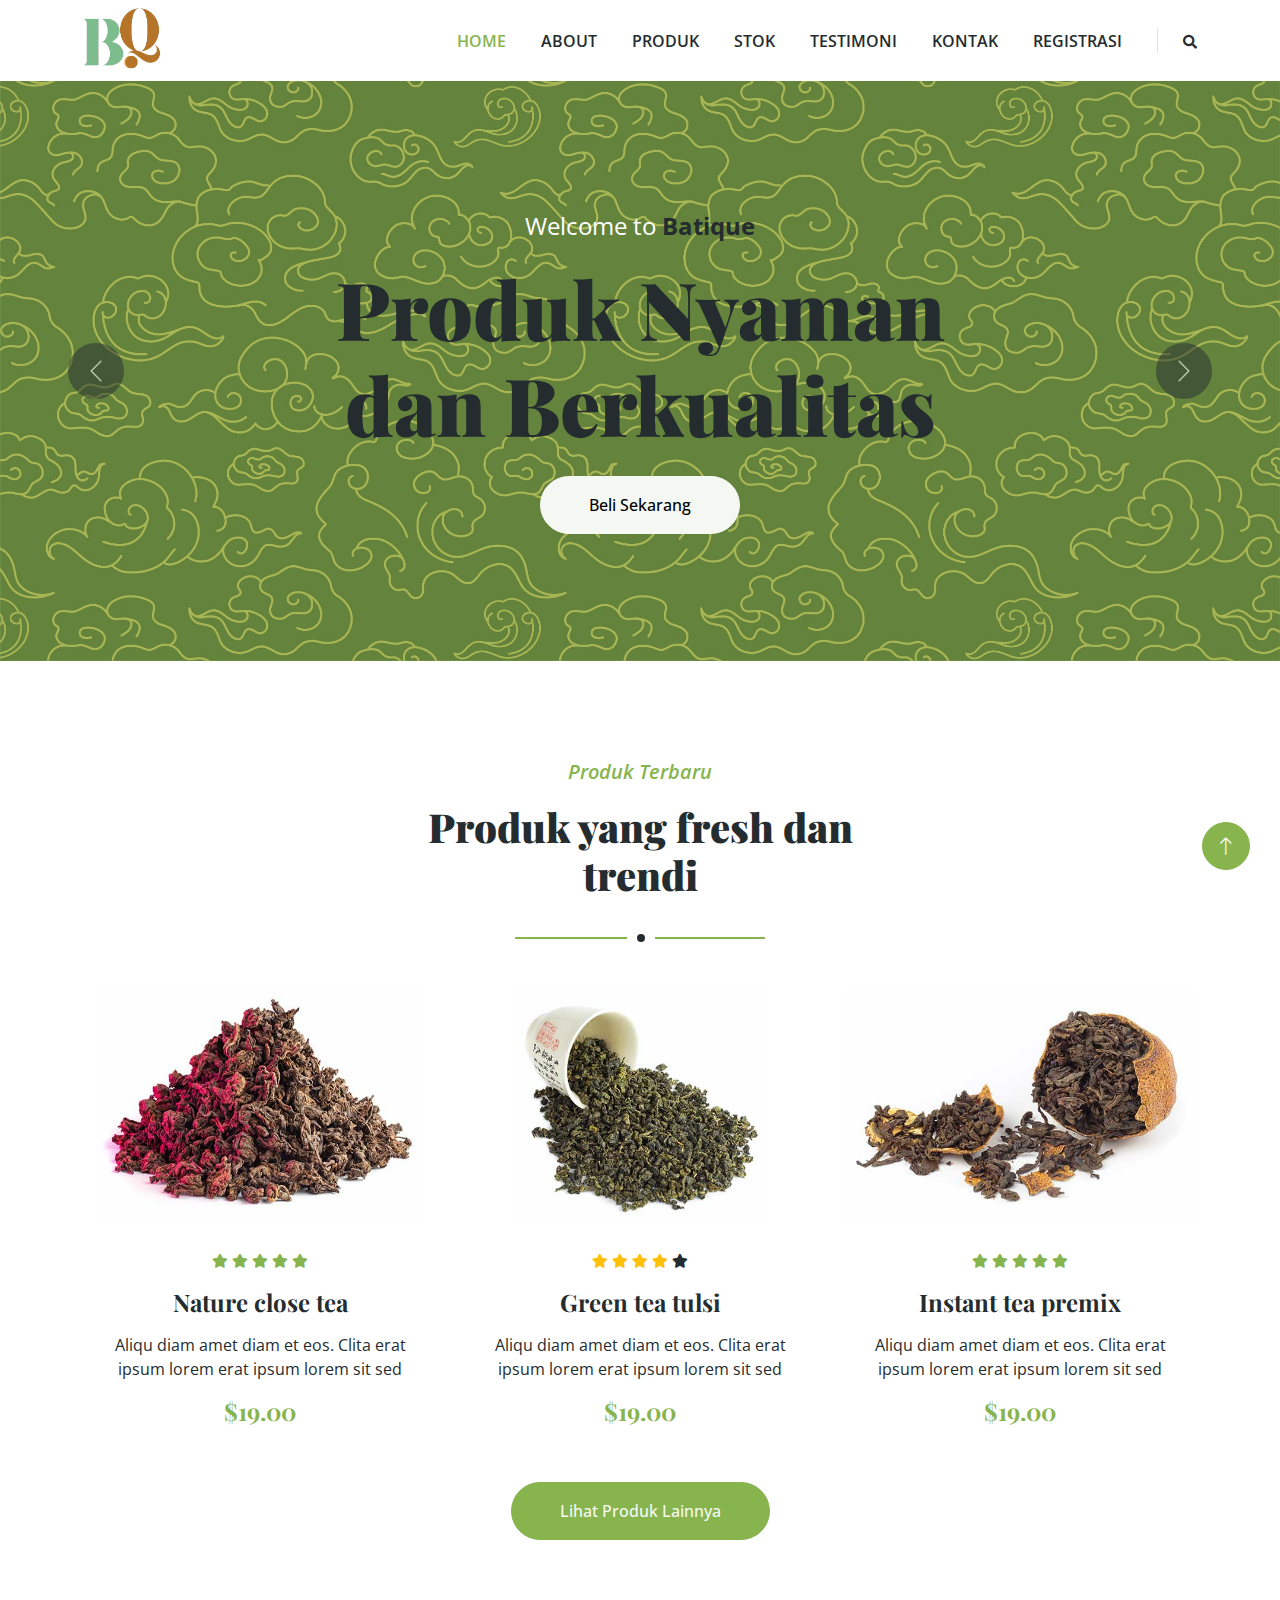
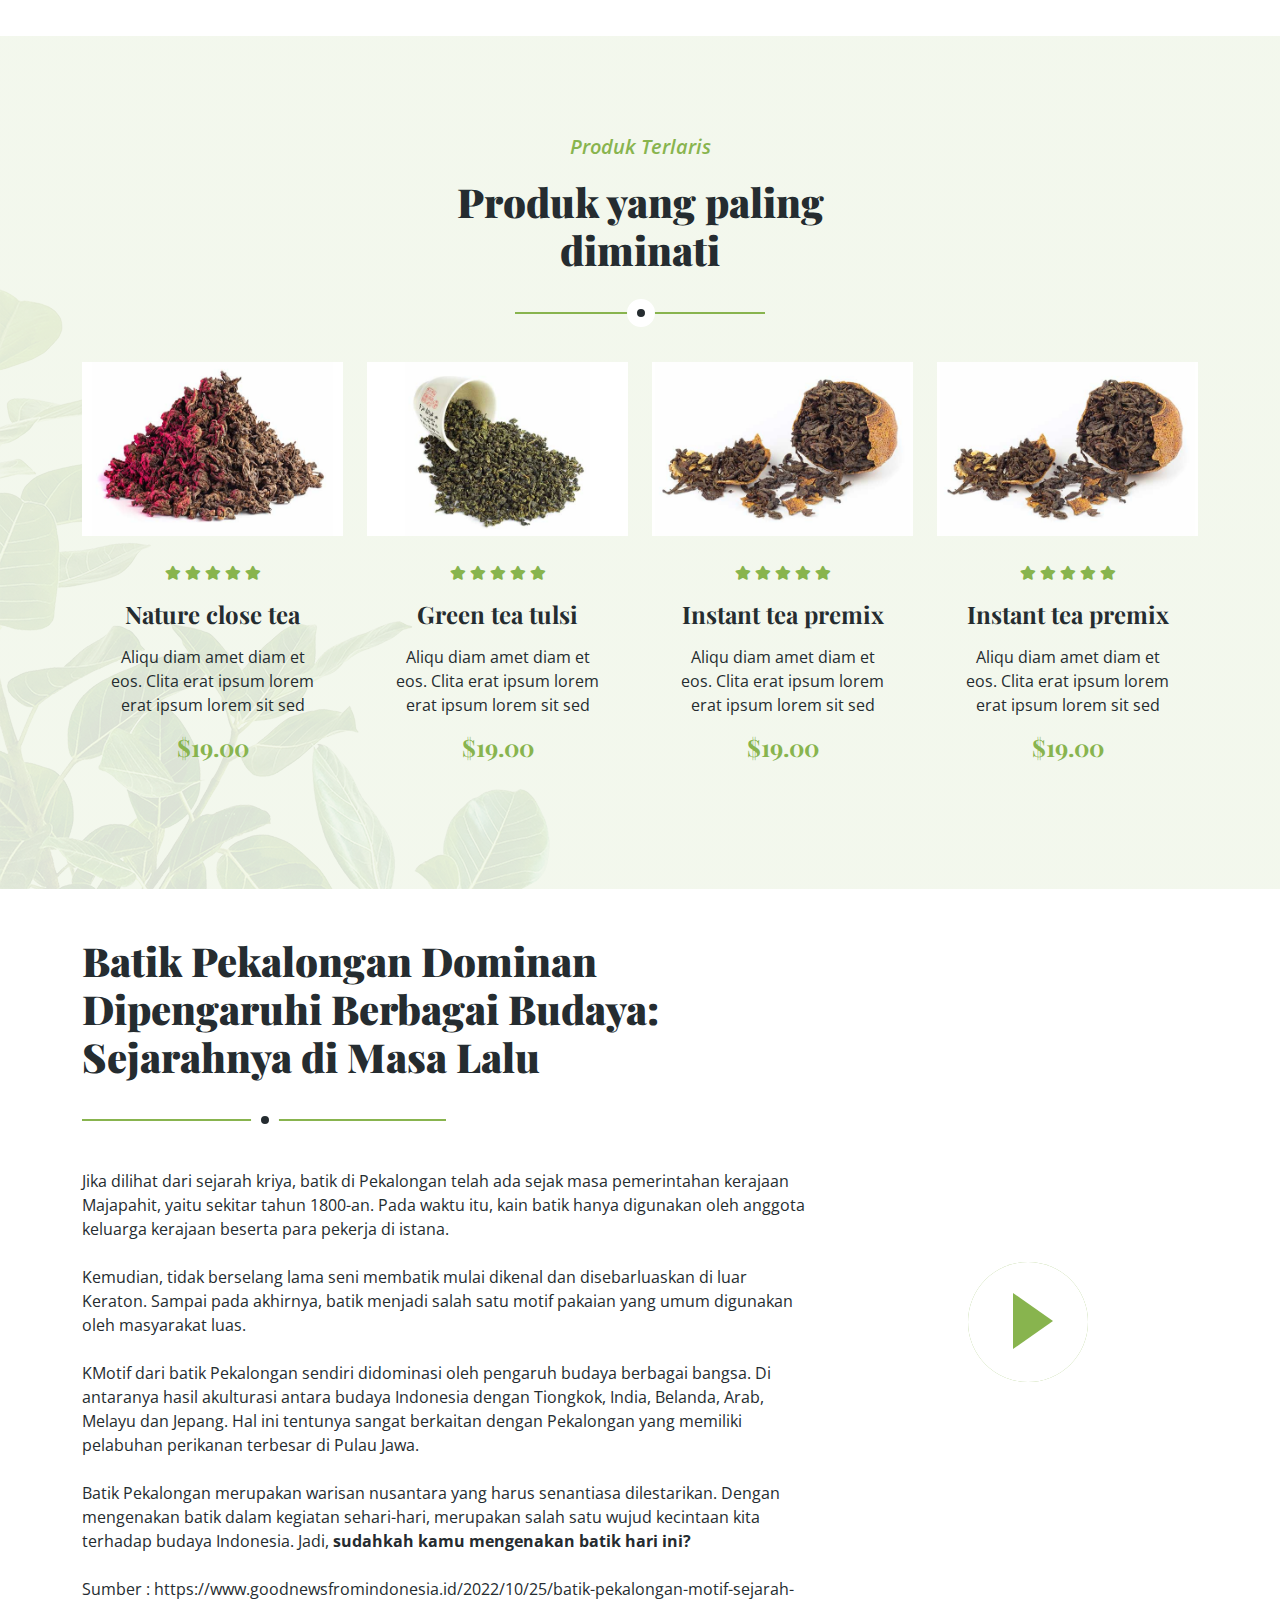
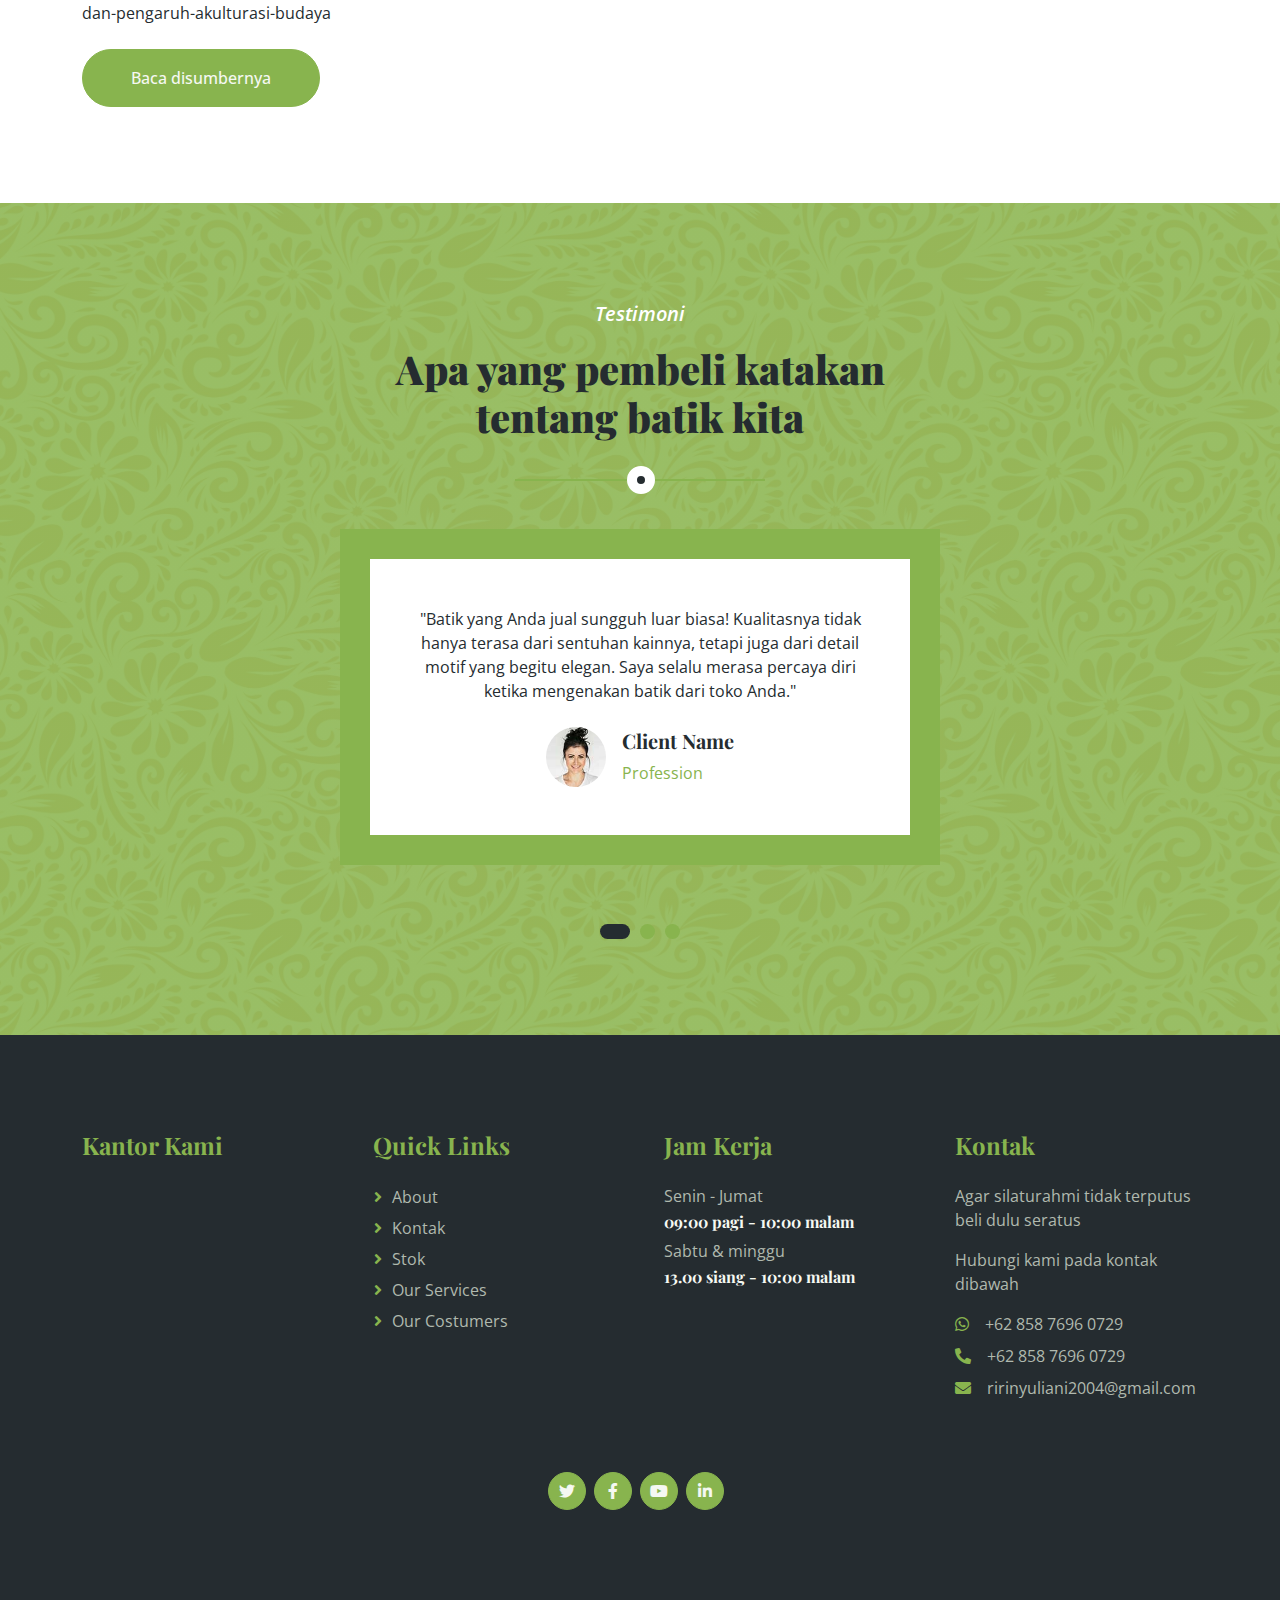
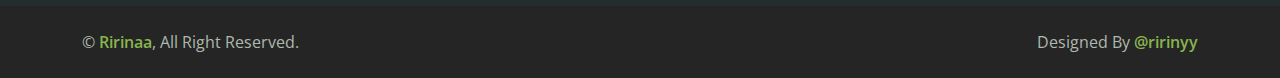
<file: index.html>
<!DOCTYPE html>
<html lang="en">

<head>
    <meta charset="utf-8">
    <title>Butique</title>
    <meta content="width=device-width, initial-scale=1.0" name="viewport">
    <meta content="" name="keywords">
    <meta content="" name="description">

    <!-- Favicon -->
    <link href="img/favicon.ico" rel="icon">

    <!-- Google Web Fonts -->
    <link rel="preconnect" href="https://fonts.googleapis.com">
    <link rel="preconnect" href="https://fonts.gstatic.com" crossorigin>
    <link href="https://fonts.googleapis.com/css2?family=Open+Sans:wght@400;600&family=Playfair+Display:wght@700;900&display=swap" rel="stylesheet">

    <!-- Icon Font Stylesheet -->
    <link href="https://cdnjs.cloudflare.com/ajax/libs/font-awesome/5.10.0/css/all.min.css" rel="stylesheet">
    <link href="https://cdn.jsdelivr.net/npm/bootstrap-icons@1.4.1/font/bootstrap-icons.css" rel="stylesheet">

    <!-- Libraries Stylesheet -->
    <link href="lib/animate/animate.min.css" rel="stylesheet">
    <link href="lib/owlcarousel/assets/owl.carousel.min.css" rel="stylesheet">

    <!-- Customized Bootstrap Stylesheet -->
    <link href="css/bootstrap.min.css" rel="stylesheet">

    <!-- Template Stylesheet -->
    <link href="css/style.css" rel="stylesheet">
</head>

<body>

    <!-- Spinner Start -->
    <div id="spinner" class="show bg-white position-fixed translate-middle w-100 vh-100 top-50 start-50 d-flex align-items-center justify-content-center">
        <div class="spinner-border text-primary" role="status" style="width: 3rem; height: 3rem;"></div>
    </div>
    <!-- Spinner End -->

    
    <!-- Navbar Start -->
    <div class="container-fluid bg-white sticky-top">
        <div class="container">
            <nav class="navbar navbar-expand-lg bg-white navbar-light py-2 py-lg-0">
                <a href="index.html" style="width: 80px; height: 81px; padding-top: 5px;">
                    <img class="img-fluid" src="img/logo1.png" alt="Logo">
                </a>
                <button type="button" class="navbar-toggler ms-auto me-0" data-bs-toggle="collapse" data-bs-target="#navbarCollapse">
                    <span class="navbar-toggler-icon"></span>
                </button>
                <div class="collapse navbar-collapse" id="navbarCollapse">
                    <div class="navbar-nav ms-auto">
                        <a href="index.html" class="nav-item nav-link active">Home</a>
                        <a href="about.html" class="nav-item nav-link">About</a>
                        <a href="product.html" class="nav-item nav-link">Produk</a>
                        <a href="stok.html" class="nav-item nav-link">Stok</a>
                        <a href="testimonial.html" class="nav-item nav-link">Testimoni</a>
                        <a href="contact.html" class="nav-item nav-link">Kontak</a>
                        <a href="register.html" class="nav-item nav-link">Registrasi</a>

                    </div>
                    <div class="border-start ps-4 d-none d-lg-block">
                        <button type="button" class="btn btn-sm p-0"><i class="fa fa-search"></i></button>
                    </div>
                </div>
            </nav>
        </div>
    </div>
    <!-- Navbar End -->


    <!-- Carousel Start -->
    <div class="container-fluid px-0 mb-5">
        <div id="header-carousel" class="carousel slide carousel-fade" data-bs-ride="carousel">
            <div class="carousel-inner">
                <div class="carousel-item active">
                    <img class="w-100" src="img/coba.jpg " alt="Image">
                    <div class="carousel-caption">
                        <div class="container">
                            <div class="row justify-content-center">
                                <div class="col-lg-7 text-center">
                                    <p class="fs-4 text-white animated zoomIn">Welcome to <strong class="text-dark">Batique</strong></p>
                                    <h1 class="display-1 text-dark mb-4 animated zoomIn">Produk Nyaman dan Berkualitas</h1>
                                    <a href="" class="btn btn-light rounded-pill py-3 px-5 animated zoomIn">Beli Sekarang</a>
                                </div>
                            </div>
                        </div>
                    </div>
                </div>
                <div class="carousel-item">
                    <img class="w-100" src="img/coba.jpg" alt="Image">
                    <div class="carousel-caption">
                        <div class="container">
                            <div class="row justify-content-center">
                                <div class="col-lg-7 text-center">
                                    <p class="fs-4 text-white animated zoomIn"><strong class="text-white">Hanya untuk kamu yang ingin</strong></p>
                                        <h1 class="display-1 text-dark mb-4 animated zoomIn">tampil formal dengan kesan casual</h1>
                                    <a href="" class="btn btn-light rounded-pill py-3 px-5 animated zoomIn">Beli Sekarang</a>
                                </div>
                            </div>
                        </div>
                    </div>
                </div>
                <div class="carousel-item">
                    <img class="w-100" src="img/coba.jpg" alt="Image">
                    <div class="carousel-caption">
                        <div class="container">
                            <div class="row justify-content-center">
                                <div class="col-lg-7 text-center">
                                    <p class="fs-4 text-white animated zoomIn"><strong class="text-whitw">Tunggu apalagi</strong></p>
                                        <h1 class="display-1 text-dark mb-4 animated zoomIn">Yuk beli sekarang</h1>
                                    <a href="" class="btn btn-light rounded-pill py-3 px-5 animated zoomIn">Beli Sekarang</a>
                                </div>
                            </div>
                        </div>
                    </div>
                </div>
            </div>
            <button class="carousel-control-prev" type="button" data-bs-target="#header-carousel"
                data-bs-slide="prev">
                <span class="carousel-control-prev-icon" aria-hidden="true"></span>
                <span class="visually-hidden">Previous</span>
            </button>
            <button class="carousel-control-next" type="button" data-bs-target="#header-carousel"
                data-bs-slide="next">
                <span class="carousel-control-next-icon" aria-hidden="true"></span>
                <span class="visually-hidden">Next</span>
            </button>
        </div>
    </div>
    <!-- Carousel End -->

     <!-- produk terbaru -->
     <div class="container-xxl py-5">
        <div class="container">
            <div class="section-title text-center mx-auto " data-wow-delay="0.1s" style="max-width: 500px;">
                <p class="fs-5 fw-medium fst-italic text-primary">Produk Terbaru</p>
                <h1 class="display-6">Produk yang fresh dan trendi</h1>
            </div>
            <div class="row g-4">
                <div class="col-lg-4 col-md-6 " data-wow-delay="0.1s">
                    <div class="store-item position-relative text-center">
                        <img class="img-fluid" src="img/store-product-1.jpg" alt="">
                        <div class="p-4">
                            <div class="text-center mb-3">
                                <small class="fa fa-star text-primary"></small>
                                <small class="fa fa-star text-primary"></small>
                                <small class="fa fa-star text-primary"></small>
                                <small class="fa fa-star text-primary"></small>
                                <small class="fa fa-star text-primary"></small>
                            </div>
                            <h4 class="mb-3">Nature close tea</h4>
                            <p>Aliqu diam amet diam et eos. Clita erat ipsum lorem erat ipsum lorem sit sed</p>
                            <h4 class="text-primary">$19.00</h4>
                        </div>
                        <div class="store-overlay">
                            <a href="" class="btn btn-primary rounded-pill py-2 px-4 m-2">More Detail <i class="fa fa-arrow-right ms-2"></i></a>
                            <a href="" class="btn btn-dark rounded-pill py-2 px-4 m-2">Add to Cart <i class="fa fa-cart-plus ms-2"></i></a>
                        </div>
                    </div>
                </div>
                <div class="col-lg-4 col-md-6 " data-wow-delay="0.3s">
                    <div class="store-item position-relative text-center">
                        <img class="img-fluid" src="img/store-product-2.jpg" alt="">
                        <div class="p-4">
                            <div class="text-center mb-3">
                                <small class="fa fa-star text-warning"></small>
                                <small class="fa fa-star text-warning"></small>
                                <small class="fa fa-star text-warning"></small>
                                <small class="fa fa-star text-warning"></small>
                                <small class="fa fa-star text-"></small>
                            </div>
                            <h4 class="mb-3">Green tea tulsi</h4>
                            <p>Aliqu diam amet diam et eos. Clita erat ipsum lorem erat ipsum lorem sit sed</p>
                            <h4 class="text-primary">$19.00</h4>
                        </div>
                        <div class="store-overlay">
                            <a href="" class="btn btn-primary rounded-pill py-2 px-4 m-2">More Detail <i class="fa fa-arrow-right ms-2"></i></a>
                            <a href="" class="btn btn-dark rounded-pill py-2 px-4 m-2">Add to Cart <i class="fa fa-cart-plus ms-2"></i></a>
                        </div>
                    </div>
                </div>
                <div class="col-lg-4 col-md-6 " data-wow-delay="0.5s">
                    <div class="store-item position-relative text-center">
                        <img class="img-fluid" src="img/store-product-3.jpg" alt="">
                        <div class="p-4">
                            <div class="text-center mb-3">
                                <small class="fa fa-star text-primary"></small>
                                <small class="fa fa-star text-primary"></small>
                                <small class="fa fa-star text-primary"></small>
                                <small class="fa fa-star text-primary"></small>
                                <small class="fa fa-star text-primary"></small>
                            </div>
                            <h4 class="mb-3">Instant tea premix</h4>
                            <p>Aliqu diam amet diam et eos. Clita erat ipsum lorem erat ipsum lorem sit sed</p>
                            <h4 class="text-primary">$19.00</h4>
                        </div>
                        <div class="store-overlay">
                            <a href="" class="btn btn-primary rounded-pill py-2 px-4 m-2">More Detail <i class="fa fa-arrow-right ms-2"></i></a>
                            <a href="" class="btn btn-dark rounded-pill py-2 px-4 m-2">Add to Cart <i class="fa fa-cart-plus ms-2"></i></a>
                        </div>
                    </div>
                </div>
                <div class="col-12 text-center " data-wow-delay="0.1s">
                    <a href="" class="btn btn-primary rounded-pill py-3 px-5">Lihat Produk Lainnya</a>
                </div>
            </div>
        </div>
    </div>
    <!-- produk terbaru -->




    <!-- About Start -->
   
    <!-- About End -->


    <!-- Produk terlaris -->
    <div class="container-fluid product py-5 my-5">
        <div class="container-xxl py-5">
            <div class="container">
                <div class="section-title text-center mx-auto " data-wow-delay="0.1s" style="max-width: 500px;">
                    <p class="fs-5 fw-medium fst-italic text-primary">Produk Terlaris</p>
                    <h1 class="display-6">Produk yang paling diminati</h1>
                </div>
                <div class="row g-4">
                    <div class="col-lg-3 col-md-6 " data-wow-delay="0.1s">
                        <div class="store-item position-relative text-center">
                            <img class="img-fluid" src="img/store-product-1.jpg" alt="">
                            <div class="p-4">
                                <div class="text-center mb-3">
                                    <small class="fa fa-star text-primary"></small>
                                    <small class="fa fa-star text-primary"></small>
                                    <small class="fa fa-star text-primary"></small>
                                    <small class="fa fa-star text-primary"></small>
                                    <small class="fa fa-star text-primary"></small>
                                </div>
                                <h4 class="mb-3">Nature close tea</h4>
                                <p>Aliqu diam amet diam et eos. Clita erat ipsum lorem erat ipsum lorem sit sed</p>
                                <h4 class="text-primary">$19.00</h4>
                            </div>
                            <div class="store-overlay">
                                <a href="" class="btn btn-primary rounded-pill py-2 px-4 m-2">More Detail <i class="fa fa-arrow-right ms-2"></i></a>
                                <a href="" class="btn btn-dark rounded-pill py-2 px-4 m-2">Add to Cart <i class="fa fa-cart-plus ms-2"></i></a>
                            </div>
                        </div>
                    </div>
                    <div class="col-lg-3 col-md-6 " data-wow-delay="0.3s">
                        <div class="store-item position-relative text-center">
                            <img class="img-fluid" src="img/store-product-2.jpg" alt="">
                            <div class="p-4">
                                <div class="text-center mb-3">
                                    <small class="fa fa-star text-primary"></small>
                                    <small class="fa fa-star text-primary"></small>
                                    <small class="fa fa-star text-primary"></small>
                                    <small class="fa fa-star text-primary"></small>
                                    <small class="fa fa-star text-primary"></small>
                                </div>
                                <h4 class="mb-3">Green tea tulsi</h4>
                                <p>Aliqu diam amet diam et eos. Clita erat ipsum lorem erat ipsum lorem sit sed</p>
                                <h4 class="text-primary">$19.00</h4>
                            </div>
                            <div class="store-overlay">
                                <a href="" class="btn btn-primary rounded-pill py-2 px-4 m-2">More Detail <i class="fa fa-arrow-right ms-2"></i></a>
                                <a href="" class="btn btn-dark rounded-pill py-2 px-4 m-2">Add to Cart <i class="fa fa-cart-plus ms-2"></i></a>
                            </div>
                        </div>
                    </div>
                    <div class="col-lg-3 col-md-6 " data-wow-delay="0.5s">
                        <div class="store-item position-relative text-center">
                            <img class="img-fluid" src="img/store-product-3.jpg" alt="">
                            <div class="p-4">
                                <div class="text-center mb-3">
                                    <small class="fa fa-star text-primary"></small>
                                    <small class="fa fa-star text-primary"></small>
                                    <small class="fa fa-star text-primary"></small>
                                    <small class="fa fa-star text-primary"></small>
                                    <small class="fa fa-star text-primary"></small>
                                </div>
                                <h4 class="mb-3">Instant tea premix</h4>
                                <p>Aliqu diam amet diam et eos. Clita erat ipsum lorem erat ipsum lorem sit sed</p>
                                <h4 class="text-primary">$19.00</h4>
                            </div>
                            <div class="store-overlay">
                                <a href="" class="btn btn-primary rounded-pill py-2 px-4 m-2">More Detail <i class="fa fa-arrow-right ms-2"></i></a>
                                <a href="" class="btn btn-dark rounded-pill py-2 px-4 m-2">Add to Cart <i class="fa fa-cart-plus ms-2"></i></a>
                            </div>
                        </div>
                    </div>
                    <div class="col-lg-3 col-md-6 " data-wow-delay="0.5s">
                        <div class="store-item position-relative text-center">
                            <img class="img-fluid" src="img/store-product-3.jpg" alt="">
                            <div class="p-4">
                                <div class="text-center mb-3">
                                    <small class="fa fa-star text-primary"></small>
                                    <small class="fa fa-star text-primary"></small>
                                    <small class="fa fa-star text-primary"></small>
                                    <small class="fa fa-star text-primary"></small>
                                    <small class="fa fa-star text-primary"></small>
                                </div>
                                <h4 class="mb-3">Instant tea premix</h4>
                                <p>Aliqu diam amet diam et eos. Clita erat ipsum lorem erat ipsum lorem sit sed</p>
                                <h4 class="text-primary">$19.00</h4>
                            </div>
                            <div class="store-overlay">
                                <a href="" class="btn btn-primary rounded-pill py-2 px-4 m-2">More Detail <i class="fa fa-arrow-right ms-2"></i></a>
                                <a href="" class="btn btn-dark rounded-pill py-2 px-4 m-2">Add to Cart <i class="fa fa-cart-plus ms-2"></i></a>
                            </div>
                        </div>
                    </div>
                    
                </div>
            </div>
        </div>
    </div>
    <!-- Produk terlaris -->


    <!-- Article Start -->
    <!-- <div class="container-xxl py-5">
        <div class="container">
            <div class="row g-5">
                <div class="col-lg-5" data-wow-delay="0.1s">
                    <img class="img-fluid" src="img/article.jpg" alt="">
                </div>
                <div class="col-lg-6 " data-wow-delay="0.5s">
                    <div class="section-title">
                        <p class="fs-5 fw-medium fst-italic text-primary">Featured Acticle</p>
                        <h1 class="display-6">The history of tea leaf in the world</h1>
                    </div>
                    <p class="mb-4">Tempor erat elitr rebum at clita. Diam dolor diam ipsum sit. Aliqu diam amet diam et eos. Clita erat ipsum et lorem et sit, sed stet lorem sit clita duo justo magna dolore erat amet</p>
                    <p class="mb-4">Diam dolor diam ipsum sit. Aliqu diam amet diam et eos. Clita erat ipsum et lorem et sit, sed stet lorem sit clita duo justo magna. Tempor erat elitr rebum at clita.</p>
                    <a href="" class="btn btn-primary rounded-pill py-3 px-5">Read More</a>
                </div>
            </div>
        </div>
    </div> -->
    <!-- Article End -->


    <!-- Video Start -->
    <div class="container-fluid video my-5">
        <div class="container">
            <div class="row g-5 pb-5">
                <div class="col-lg-8 " data-wow-delay="0.5s">
                    <div class="section-title">
                        <h1 class="display-6">Batik Pekalongan Dominan Dipengaruhi Berbagai Budaya: Sejarahnya di Masa Lalu</h1>
                    </div>
                    <p class="mb-4">Jika dilihat dari sejarah kriya, batik di Pekalongan telah ada sejak masa pemerintahan kerajaan Majapahit, yaitu sekitar tahun 1800-an. Pada waktu itu, kain batik hanya digunakan oleh anggota keluarga kerajaan beserta para pekerja di istana.</p>
                    <p class="mb-4">Kemudian, tidak berselang lama seni membatik mulai dikenal dan disebarluaskan di luar Keraton. Sampai pada akhirnya, batik menjadi salah satu motif pakaian yang umum digunakan oleh masyarakat luas.</p>
                    <p class="mb-4">KMotif dari batik Pekalongan sendiri didominasi oleh pengaruh budaya berbagai bangsa. Di antaranya hasil akulturasi antara budaya Indonesia dengan Tiongkok, India, Belanda, Arab, Melayu dan Jepang. Hal ini tentunya sangat berkaitan dengan Pekalongan yang memiliki pelabuhan perikanan terbesar di Pulau Jawa.</p>
                    <p class="mb-4">Batik Pekalongan merupakan warisan nusantara yang harus senantiasa dilestarikan. Dengan mengenakan batik dalam kegiatan sehari-hari, merupakan salah satu wujud kecintaan kita terhadap budaya Indonesia. Jadi, <strong>sudahkah kamu mengenakan batik hari ini?</strong></p>
                    <p class="mb-4">Sumber : https://www.goodnewsfromindonesia.id/2022/10/25/batik-pekalongan-motif-sejarah-dan-pengaruh-akulturasi-budaya  </p>
                    
                    <a href="https://www.goodnewsfromindonesia.id/2022/10/25/batik-pekalongan-motif-sejarah-dan-pengaruh-akulturasi-budaya" class="btn btn-primary rounded-pill py-3 px-5">Baca disumbernya</a>
                </div>
       
                <div class="col-lg-4 " data-wow-delay="0.5s">
                    <div class="h-100 d-flex align-items-center justify-content-center" style="min-height: 300px;">
                        <button type="button" class="btn-play" data-bs-toggle="modal"
                            data-src="https://youtu.be/fdLicE0_GTQ?si=0TFkCYmfG1oooWP8" data-bs-target="#videoModal">
                            <span></span>
                        </button>
                    </div>
                </div>
            </div>
        </div>
    </div>
    <!-- Video End -->


    <!-- Video Modal Start -->
    <div class="modal modal-video fade" id="videoModal" tabindex="-1" aria-labelledby="exampleModalLabel" aria-hidden="true">
        <div class="modal-dialog">
            <div class="modal-content rounded-0">
                <div class="modal-header">
                    <h3 class="modal-title" id="exampleModalLabel">Youtube Video</h3>
                    <button type="button" class="btn-close" data-bs-dismiss="modal" aria-label="Close"></button>
                </div>
                <div class="modal-body">
                    <!-- 16:9 aspect ratio -->
                    <div class="ratio ratio-16x9">
                        <iframe width="560" height="315" src="https://www.youtube.com/embed/fdLicE0_GTQ?si=9V06mXMUgL-ZY9SQ" title="YouTube video player" frameborder="0" allow="accelerometer; autoplay; clipboard-write; encrypted-media; gyroscope; picture-in-picture; web-share" allowfullscreen></iframe>
                    </div>
                </div>
            </div>
        </div>
    </div>
    <!-- Video Modal End -->


    <!-- Store Start -->
    <!-- <div class="container-xxl py-5">
        <div class="container">
            <div class="section-title text-center mx-auto " data-wow-delay="0.1s" style="max-width: 500px;">
                <p class="fs-5 fw-medium fst-italic text-primary">Online Store</p>
                <h1 class="display-6">Want to stay healthy? Choose tea taste</h1>
            </div>
            <div class="row g-4">
                <div class="col-lg-4 col-md-6 " data-wow-delay="0.1s">
                    <div class="store-item position-relative text-center">
                        <img class="img-fluid" src="img/store-product-1.jpg" alt="">
                        <div class="p-4">
                            <div class="text-center mb-3">
                                <small class="fa fa-star text-primary"></small>
                                <small class="fa fa-star text-primary"></small>
                                <small class="fa fa-star text-primary"></small>
                                <small class="fa fa-star text-primary"></small>
                                <small class="fa fa-star text-primary"></small>
                            </div>
                            <h4 class="mb-3">Nature close tea</h4>
                            <p>Aliqu diam amet diam et eos. Clita erat ipsum lorem erat ipsum lorem sit sed</p>
                            <h4 class="text-primary">$19.00</h4>
                        </div>
                        <div class="store-overlay">
                            <a href="" class="btn btn-primary rounded-pill py-2 px-4 m-2">More Detail <i class="fa fa-arrow-right ms-2"></i></a>
                            <a href="" class="btn btn-dark rounded-pill py-2 px-4 m-2">Add to Cart <i class="fa fa-cart-plus ms-2"></i></a>
                        </div>
                    </div>
                </div>
                <div class="col-lg-4 col-md-6 " data-wow-delay="0.3s">
                    <div class="store-item position-relative text-center">
                        <img class="img-fluid" src="img/store-product-2.jpg" alt="">
                        <div class="p-4">
                            <div class="text-center mb-3">
                                <small class="fa fa-star text-primary"></small>
                                <small class="fa fa-star text-primary"></small>
                                <small class="fa fa-star text-primary"></small>
                                <small class="fa fa-star text-primary"></small>
                                <small class="fa fa-star text-primary"></small>
                            </div>
                            <h4 class="mb-3">Green tea tulsi</h4>
                            <p>Aliqu diam amet diam et eos. Clita erat ipsum lorem erat ipsum lorem sit sed</p>
                            <h4 class="text-primary">$19.00</h4>
                        </div>
                        <div class="store-overlay">
                            <a href="" class="btn btn-primary rounded-pill py-2 px-4 m-2">More Detail <i class="fa fa-arrow-right ms-2"></i></a>
                            <a href="" class="btn btn-dark rounded-pill py-2 px-4 m-2">Add to Cart <i class="fa fa-cart-plus ms-2"></i></a>
                        </div>
                    </div>
                </div>
                <div class="col-lg-4 col-md-6 " data-wow-delay="0.5s">
                    <div class="store-item position-relative text-center">
                        <img class="img-fluid" src="img/store-product-3.jpg" alt="">
                        <div class="p-4">
                            <div class="text-center mb-3">
                                <small class="fa fa-star text-primary"></small>
                                <small class="fa fa-star text-primary"></small>
                                <small class="fa fa-star text-primary"></small>
                                <small class="fa fa-star text-primary"></small>
                                <small class="fa fa-star text-primary"></small>
                            </div>
                            <h4 class="mb-3">Instant tea premix</h4>
                            <p>Aliqu diam amet diam et eos. Clita erat ipsum lorem erat ipsum lorem sit sed</p>
                            <h4 class="text-primary">$19.00</h4>
                        </div>
                        <div class="store-overlay">
                            <a href="" class="btn btn-primary rounded-pill py-2 px-4 m-2">More Detail <i class="fa fa-arrow-right ms-2"></i></a>
                            <a href="" class="btn btn-dark rounded-pill py-2 px-4 m-2">Add to Cart <i class="fa fa-cart-plus ms-2"></i></a>
                        </div>
                    </div>
                </div>
                <div class="col-12 text-center " data-wow-delay="0.1s">
                    <a href="" class="btn btn-primary rounded-pill py-3 px-5">View More Products</a>
                </div>
            </div>
        </div>
    </div> -->
    <!-- Store End -->


    <!-- Testimonial Start -->
        <div class="container-fluid testimonial py-5 my-5">
            <div class="container py-5">
                        <div class="section-title text-center mx-auto " data-wow-delay="0.1s" style="max-width: 500px;">
                            <p class="fs-5 fw-medium fst-italic text-white">Testimoni</p>
                            <h1 class="display-6">Apa yang pembeli katakan tentang batik kita</h1>
                        </div>
                <div class="owl-carousel testimonial-carousel " data-wow-delay="0.5s">
                    <div class="testimonial-item p-4 p-lg-5">
                        <p class="mb-4">"Batik yang Anda jual sungguh luar biasa! Kualitasnya tidak hanya terasa dari sentuhan kainnya, tetapi juga dari detail motif yang begitu elegan. Saya selalu merasa percaya diri ketika mengenakan batik dari toko Anda."</p>
                        <div class="d-flex align-items-center justify-content-center">
                            <img class="img-fluid flex-shrink-0" src="img/testimonial-1.jpg" alt="">
                            <div class="text-start ms-3">
                                <h5>Client Name</h5>
                                <span class="text-primary">Profession</span>
                            </div>
                        </div>
                    </div>
                    <div class="testimonial-item p-4 p-lg-5">
                        <p class="mb-4">"Saya amat terkesan dengan kombinasi kualitas dan kenyamanan batik dari toko Anda. Sangat cocok untuk acara formal namun tetap memberikan kesan santai. Luar biasa!"</p>
                        <div class="d-flex align-items-center justify-content-center">
                            <img class="img-fluid flex-shrink-0" src="img/testimonial-2.jpg" alt="">
                            <div class="text-start ms-3">
                                <h5>Client Name</h5>
                                <span class="text-primary">Profession</span>
                            </div>
                        </div>
                    </div>
                    <div class="testimonial-item p-4 p-lg-5">
                        <p class="mb-4">"Slogan 'Nyaman dan Elegan' tidak bisa lebih tepat lagi! Batik dari toko Anda memberikan nuansa formal yang elegan tanpa kehilangan sentuhan kenyamanan yang sangat dihargai. Saya sudah merasakan hal itu dan sangat puas!"</p>
                        <div class="d-flex align-items-center justify-content-center">
                            <img class="img-fluid flex-shrink-0" src="img/testimonial-3.jpg" alt="">
                            <div class="text-start ms-3">
                                <h5>Client Name</h5>
                                <span class="text-primary">Profession</span>
                            </div>
                        </div>
                    </div>
                </div>
            </div>
        </div>
    <!-- Testimonial End -->


    <!-- Contact Start -->
    <!-- <div class="container-xxl contact py-5">
        <div class="container">
            <div class="section-title text-center mx-auto " data-wow-delay="0.1s" style="max-width: 500px;">
                <p class="fs-5 fw-medium fst-italic text-primary">Contact Us</p>
                <h1 class="display-6">Contact us right now</h1>
            </div>
            <div class="row justify-content-center " data-wow-delay="0.1s">
                <div class="col-lg-8">
                    <p class="text-center mb-5">Diam dolor diam ipsum sit. Aliqu diam amet diam et eos. Clita erat ipsum et lorem et sit, sed stet lorem sit clita duo justo Diam dolor diam ipsum sit. Aliqu diam amet diam et eos. Clita erat ipsum et lorem et sit, sed stet lorem sit clita duo justo</p>
                    <div class="row g-5">
                        <div class="col-md-4 text-center " data-wow-delay="0.3s">
                            <div class="btn-square mx-auto mb-3">
                                    <a href="" class="fa fa-envelope fa-2x text-white" ></a>
                                    
                                <i class="fa fa-envelope fa-2x text-white"></i>
                            </div>
                            <p class="mb-2">info@example.com</p>
                            <p class="mb-0">support@example.com</p>
                        </div>
                        <div class="col-md-4 text-center " data-wow-delay="0.4s">
                            <div class="btn-square mx-auto mb-3">
                                <i class="fa fa-phone fa-2x text-white"></i>
                                <a  href="https://wa.me/+6285876960729" class="fa fa-phone fa-2x text-white"></a>
                            </div>
                            <p class="mb-2">+62 858 7696 0729</p>
                        </div>
                        <div class="col-md-4 text-center " data-wow-delay="0.5s">
                            <div class="btn-square mx-auto mb-3">
                                <i class="fa fa-map-marker-alt fa-2x text-white "></i>
                            </div>
                            <p class="mb-2">123 Street</p>
                            <p class="mb-0">New York, USA</p>
                        </div>
                    </div>
                </div>
            </div>
        </div>
    </div> -->
    <!-- Contact Start -->


    <!-- Footer Start -->
    <div class="container-fluid bg-dark footer mt-5 py-5" data-wow-delay="0.1s">
        <div class="container py-5">
            <div class="row g-5">
                <div class="col-lg-3 col-md-6">
                    <h4 class="text-primary mb-4">Kantor Kami</h4>
                    <p class="mb-2"><iframe src="https://www.google.com/maps/embed?pb=!1m18!1m12!1m3!1d15841.799562305283!2d109.65504967654111!3d-6.9561380387922425!2m3!1f0!2f0!3f0!3m2!1i1024!2i768!4f13.1!3m3!1m2!1s0x2e7023d86a1c2993%3A0x6b4cab89c9b425c2!2sSalakbrojo%2C%20Kec.%20Kedungwuni%2C%20Kabupaten%20Pekalongan%2C%20Jawa%20Tengah!5e0!3m2!1sid!2sid!4v1696692969568!5m2!1sid!2sid" width="200" height="200" style="border:0;" allowfullscreen="" loading="lazy" referrerpolicy="no-referrer-when-downgrade"></iframe>                    
                    </p>
                    
                    <!-- <div class="d-flex pt-3">
                        <a class="btn btn-square btn-primary rounded-circle me-2" href=""><i class="fab fa-twitter"></i></a>
                        <a class="btn btn-square btn-primary rounded-circle me-2" href=""><i class="fab fa-facebook-f"></i></a>
                        <a class="btn btn-square btn-primary rounded-circle me-2" href=""><i class="fab fa-youtube"></i></a>
                        <a class="btn btn-square btn-primary rounded-circle me-2" href=""><i class="fab fa-linkedin-in"></i></a>
                    </div> -->
                </div>
                <div class="col-lg-3 col-md-6">
                    <h4 class="text-primary mb-4">Quick Links</h4>
                    <a class="btn btn-link" href="about.html">About</a>
                    <a class="btn btn-link" href="contact.html">kontak</a>
                    <a class="btn btn-link" href="stok.html">Stok</a>
                    <a class="btn btn-link" href="product.html">Our Services</a>
                    <a class="btn btn-link" href="testimonial.html">Our costumers</a>
                </div>
                <div class="col-lg-3 col-md-6">
                    <h4 class="text-primary mb-4">Jam Kerja</h4>
                    <p class="mb-1">Senin - Jumat</p>
                    <h6 class="text-light">09:00 pagi - 10:00 malam</h6>
                    <p class="mb-1">Sabtu & minggu </p>
                    <h6 class="text-light">13.00 siang - 10:00 malam</h6>
                </div>
                <div class="col-lg-3 col-md-6">
                    <h4 class="text-primary mb-4">Kontak</h4>
                    <p>Agar silaturahmi tidak terputus beli dulu seratus</p>
                    <p>Hubungi kami pada kontak dibawah</p>
                    <p class="mb-2"><i class="fab fa-whatsapp text-primary me-3"></i>+62 858 7696 0729</p>
                    <p class="mb-2"><i class="fa fa-phone-alt text-primary me-3"></i>+62 858 7696 0729</p>
                    <p class="mb-2"><i class="fa fa-envelope text-primary me-3"></i>ririnyuliani2004@gmail.com</p>
                    <!-- <div class="position-relative w-100">
                        <input class="form-control bg-transparent w-100 py-3 ps-4 pe-5" type="text" placeholder="Your email">
                        <button type="button" class="btn btn-primary py-2 position-absolute top-0 end-0 mt-2 me-2">SignUp</button>
                    </div> -->
                </div>
                    <div class="d-flex pt-3 justify-content-center">
                        <a class="btn btn-square btn-primary rounded-circle me-2" href=""><i class="fab fa-twitter"></i></a>
                        <a class="btn btn-square btn-primary rounded-circle me-2" href=""><i class="fab fa-facebook-f"></i></a>
                        <a class="btn btn-square btn-primary rounded-circle me-2" href=""><i class="fab fa-youtube"></i></a>
                        <a class="btn btn-square btn-primary rounded-circle me-2" href=""><i class="fab fa-linkedin-in"></i></a>
                    </div>
            </div>
        </div>
    </div>
    <!-- Footer End -->


    <!-- Copyright Start -->
    <div class="container-fluid copyright py-4">
        <div class="container">
            <div class="row">
                <div class="col-md-6 text-center text-md-start mb-3 mb-md-0">
                    &copy; <a class="fw-medium" href="#">Ririnaa</a>, All Right Reserved.
                </div>
                <div class="col-md-6 text-center text-md-end">
                    <!--/*** This template is free as long as you keep the footer author’s credit link/attribution link/backlink. If you'd like to use the template without the footer author’s credit link/attribution link/backlink, you can purchase the Credit Removal License from "https://htmlcodex.com/credit-removal". Thank you for your support. ***/-->
                    Designed By <a class="fw-medium">@ririnyy</a>
                </div>
            </div>
        </div>
    </div>
    <!-- Copyright End -->


    <!-- Back to Top -->
    <a href="#" class="btn btn-lg btn-primary btn-lg-square rounded-circle back-to-top"><i class="bi bi-arrow-up"></i></a>


    <!-- JavaScript Libraries -->
    <script src="https://ajax.googleapis.com/ajax/libs/jquery/3.6.1/jquery.min.js"></script>
    <script src="https://cdn.jsdelivr.net/npm/bootstrap@5.0.0/dist/js/bootstrap.bundle.min.js"></script>
    <script src="lib/wow/wow.min.js"></script>
    <script src="lib/easing/easing.min.js"></script>
    <script src="lib/waypoints/waypoints.min.js"></script>
    <script src="lib/owlcarousel/owl.carousel.min.js"></script>

    <!-- Template Javascript -->
    <script src="js/main.js"></script>
</body>

</html>
</file>
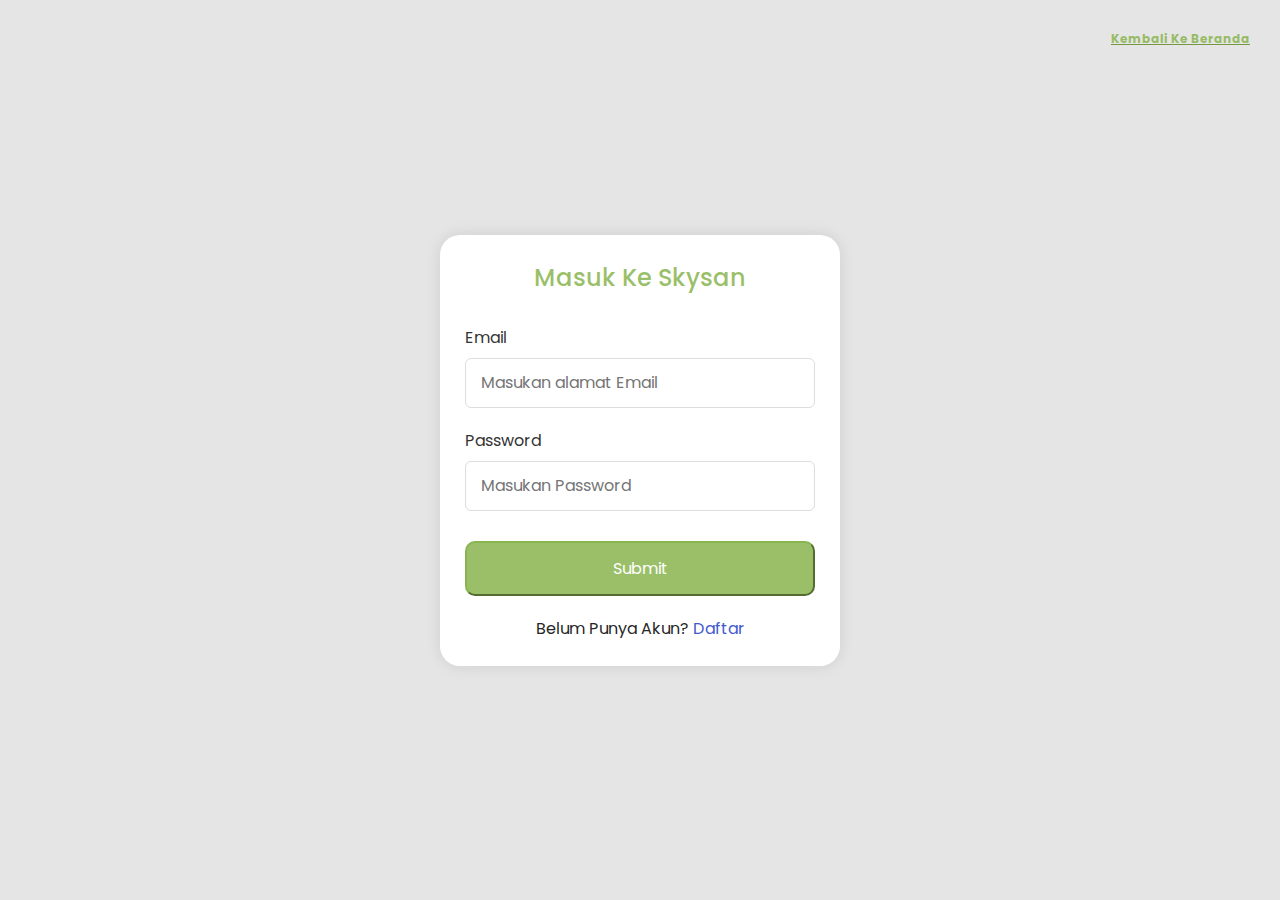
<file: login.html>
<!DOCTYPE html>
<!---Coding By CodingLab | www.codinglabweb.com--->
<html lang="en">
  <head>
    <meta charset="UTF-8" />
    <meta name="viewport" content="width=device-width, initial-scale=1.0" />
    <meta http-equiv="X-UA-Compatible" content="ie=edge" />
    <title>Registrasi-Form</title>
    <!---Custom CSS File--->
    <link rel="stylesheet" href="css/login.css" />
  </head>
  <body>
    <section class="container">
      <header>Masuk Ke Skysan</header>
      <form action="#" class="form">
        <div class="input-box">
          <label>Email</label>
          <input type="text" placeholder="Masukan alamat Email" required />
        </div>

        <div class="input-box">
          <label>Password</label>
          <input type="password" placeholder="Masukan Password" required />
        </div>
        <button type="submit">Submit</button>
        <div class="signup-link">
          Belum Punya Akun? <a href="register.html">Daftar</a>
        </div>
      </form>
    </section>
    <p class="kembali"><a href="index.html">Kembali Ke Beranda</a></p>
  </body>
</html>
</file>
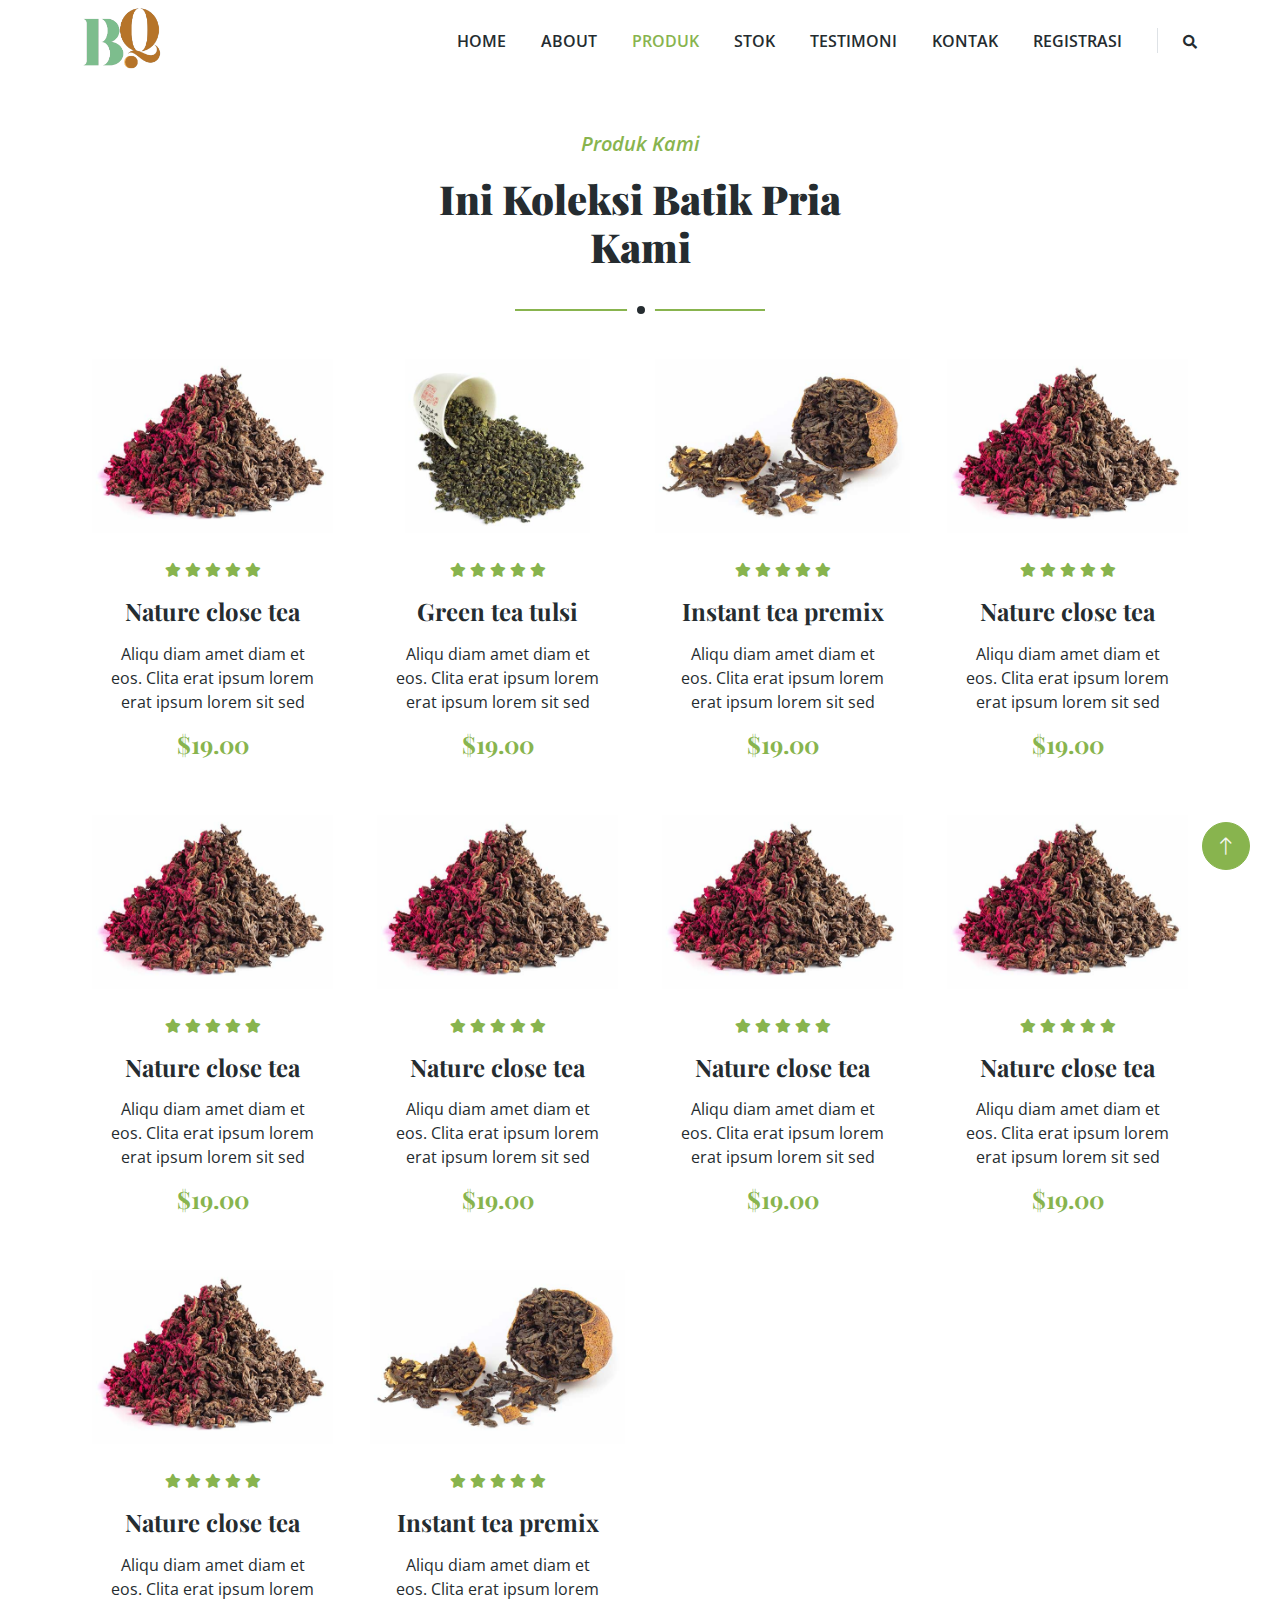
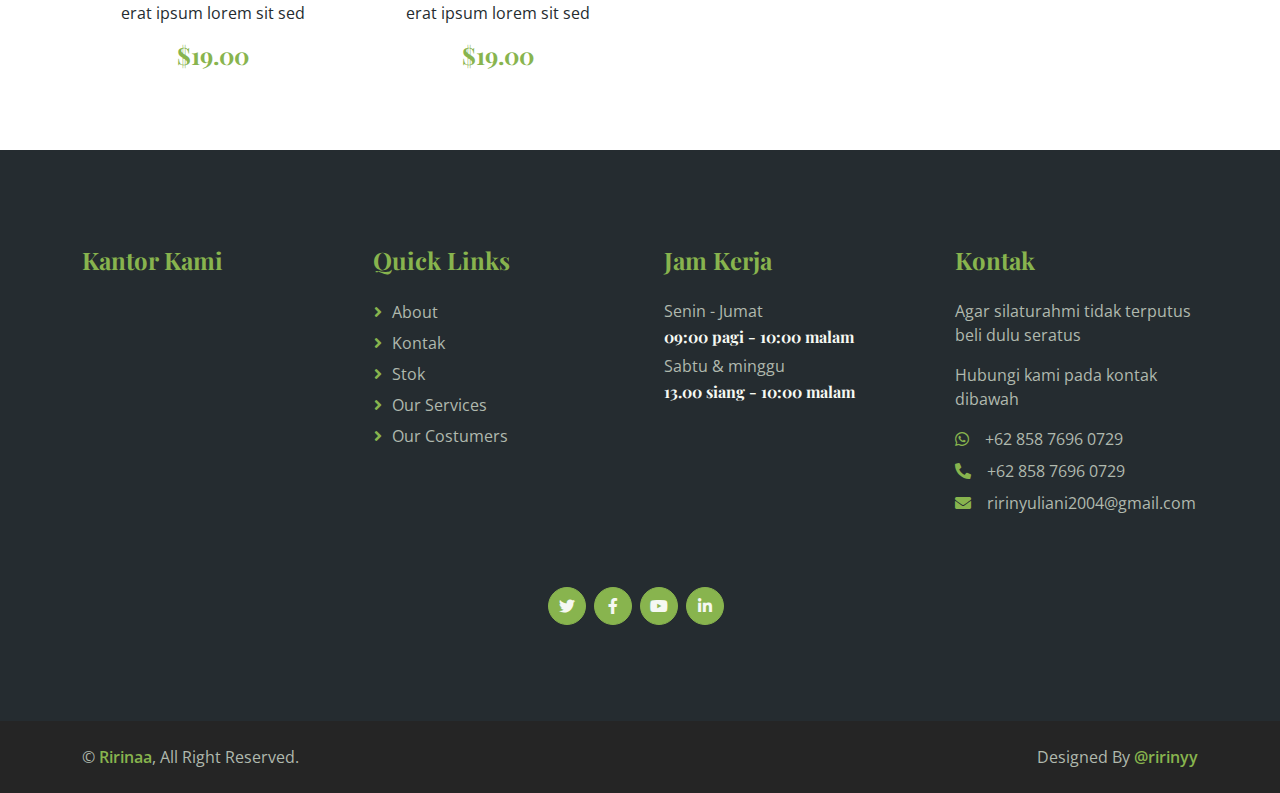
<file: produkpria.html>
<!DOCTYPE html>
<html lang="en">

<head>
    <meta charset="utf-8">
    <title>Tea House - Tea Shop Website Template</title>
    <meta content="width=device-width, initial-scale=1.0" name="viewport">
    <meta content="" name="keywords">
    <meta content="" name="description">

    <!-- Favicon -->
    <link href="img/favicon.ico" rel="icon">

    <!-- Google Web Fonts -->
    <link rel="preconnect" href="https://fonts.googleapis.com">
    <link rel="preconnect" href="https://fonts.gstatic.com" crossorigin>
    <link href="https://fonts.googleapis.com/css2?family=Open+Sans:wght@400;600&family=Playfair+Display:wght@700;900&display=swap" rel="stylesheet">

    <!-- Icon Font Stylesheet -->
    <link href="https://cdnjs.cloudflare.com/ajax/libs/font-awesome/5.10.0/css/all.min.css" rel="stylesheet">
    <link href="https://cdn.jsdelivr.net/npm/bootstrap-icons@1.4.1/font/bootstrap-icons.css" rel="stylesheet">

    <!-- Libraries Stylesheet -->
    <link href="lib/animate/animate.min.css" rel="stylesheet">
    <link href="lib/owlcarousel/assets/owl.carousel.min.css" rel="stylesheet">

    <!-- Customized Bootstrap Stylesheet -->
    <link href="css/bootstrap.min.css" rel="stylesheet">

    <!-- Template Stylesheet -->
    <link href="css/style.css" rel="stylesheet">
</head>

<body>
    <!-- Spinner Start -->
    <div id="spinner" class="show bg-white position-fixed translate-middle w-100 vh-100 top-50 start-50 d-flex align-items-center justify-content-center">
        <div class="spinner-border text-primary" role="status" style="width: 3rem; height: 3rem;"></div>
    </div>
    <!-- Spinner End -->

    
    <!-- Navbar Start -->
    <div class="container-fluid bg-white sticky-top">
        <div class="container">
            <nav class="navbar navbar-expand-lg bg-white navbar-light py-2 py-lg-0">
                <a href="index.html" style="width: 80px; height: 81px; padding-top: 5px;">
                    <img class="img-fluid" src="img/logo1.png" alt="Logo">
                </a>
                <button type="button" class="navbar-toggler ms-auto me-0" data-bs-toggle="collapse" data-bs-target="#navbarCollapse">
                    <span class="navbar-toggler-icon"></span>
                </button>
                <div class="collapse navbar-collapse" id="navbarCollapse">
                    <div class="navbar-nav ms-auto">
                        <a href="index.html" class="nav-item nav-link ">Home</a>
                        <a href="about.html" class="nav-item nav-link">About</a>
                        <a href="product.html" class="nav-item nav-link active">Produk</a>
                        <a href="stok.html" class="nav-item nav-link">Stok</a>
                        <a href="testimonial.html" class="nav-item nav-link">Testimoni</a>
                        <a href="contact.html" class="nav-item nav-link">Kontak</a>
                        <a href="register.html" class="nav-item nav-link">Registrasi</a>

                    </div>
                    <div class="border-start ps-4 d-none d-lg-block">
                        <button type="button" class="btn btn-sm p-0"><i class="fa fa-search"></i></button>
                    </div>
                </div>
            </nav>
        </div>
    </div>
    <!-- Navbar End -->


    <!-- Page Header Start -->
    <!-- <div class="container-fluid page-header py-5 mb-5 wow fadeIn" data-wow-delay="0.1s">
        <div class="container text-center py-5">
            <h1 class="display-2 text-dark mb-4 animated slideInDown">Tea Store</h1>
            <nav aria-label="breadcrumb animated slideInDown">
                <ol class="breadcrumb justify-content-center mb-0">
                    <li class="breadcrumb-item"><a href="#">Home</a></li>
                    <li class="breadcrumb-item"><a href="#">Pages</a></li>
                    <li class="breadcrumb-item text-dark" aria-current="page">Store</li>
                </ol>
            </nav>
        </div>
    </div> -->
    <!-- Page Header End -->


    <!-- Store Start -->
    <div class="container-xxl py-5">
        <div class="container">
            <div class="section-title text-center mx-auto wow fadeInUp" data-wow-delay="0.1s" style="max-width: 500px;">
                <p class="fs-5 fw-medium fst-italic text-primary">Produk Kami</p>
                <h1 class="display-6">Ini Koleksi Batik Pria Kami</h1>
            </div>
            <div class="row g-4">
                <div class="col-lg-3 col-md-6 " data-wow-delay="0.1s">
                    <div class="store-item position-relative text-center">
                        <img class="img-fluid" src="img/store-product-1.jpg" alt="">
                        <div class="p-4">
                            <div class="text-center mb-3">
                                <small class="fa fa-star text-primary"></small>
                                <small class="fa fa-star text-primary"></small>
                                <small class="fa fa-star text-primary"></small>
                                <small class="fa fa-star text-primary"></small>
                                <small class="fa fa-star text-primary"></small>
                            </div>
                            <h4 class="mb-3">Nature close tea</h4>
                            <p>Aliqu diam amet diam et eos. Clita erat ipsum lorem erat ipsum lorem sit sed</p>
                            <h4 class="text-primary">$19.00</h4>
                        </div>
                        <div class="store-overlay">
                            <a href="" class="btn btn-primary rounded-pill py-2 px-4 m-2">More Detail <i class="fa fa-arrow-right ms-2"></i></a>
                            <a href="" class="btn btn-dark rounded-pill py-2 px-4 m-2">Add to Cart <i class="fa fa-cart-plus ms-2"></i></a>
                        </div>
                    </div>
                </div>
                <div class="col-lg-3 col-md-6 " data-wow-delay="0.3s">
                    <div class="store-item position-relative text-center">
                        <img class="img-fluid" src="img/store-product-2.jpg" alt="">
                        <div class="p-4">
                            <div class="text-center mb-3">
                                <small class="fa fa-star text-primary"></small>
                                <small class="fa fa-star text-primary"></small>
                                <small class="fa fa-star text-primary"></small>
                                <small class="fa fa-star text-primary"></small>
                                <small class="fa fa-star text-primary"></small>
                            </div>
                            <h4 class="mb-3">Green tea tulsi</h4>
                            <p>Aliqu diam amet diam et eos. Clita erat ipsum lorem erat ipsum lorem sit sed</p>
                            <h4 class="text-primary">$19.00</h4>
                        </div>
                        <div class="store-overlay">
                            <a href="" class="btn btn-primary rounded-pill py-2 px-4 m-2">More Detail <i class="fa fa-arrow-right ms-2"></i></a>
                            <a href="" class="btn btn-dark rounded-pill py-2 px-4 m-2">Add to Cart <i class="fa fa-cart-plus ms-2"></i></a>
                        </div>
                    </div>
                </div>
                <div class="col-lg-3 col-md-6 " data-wow-delay="0.5s">
                    <div class="store-item position-relative text-center">
                        <img class="img-fluid" src="img/store-product-3.jpg" alt="">
                        <div class="p-4">
                            <div class="text-center mb-3">
                                <small class="fa fa-star text-primary"></small>
                                <small class="fa fa-star text-primary"></small>
                                <small class="fa fa-star text-primary"></small>
                                <small class="fa fa-star text-primary"></small>
                                <small class="fa fa-star text-primary"></small>
                            </div>
                            <h4 class="mb-3">Instant tea premix</h4>
                            <p>Aliqu diam amet diam et eos. Clita erat ipsum lorem erat ipsum lorem sit sed</p>
                            <h4 class="text-primary">$19.00</h4>
                        </div>
                        <div class="store-overlay">
                            <a href="" class="btn btn-primary rounded-pill py-2 px-4 m-2">More Detail <i class="fa fa-arrow-right ms-2"></i></a>
                            <a href="" class="btn btn-dark rounded-pill py-2 px-4 m-2">Add to Cart <i class="fa fa-cart-plus ms-2"></i></a>
                        </div>
                    </div>
                </div>
                <div class="col-lg-3 col-md-6 " data-wow-delay="0.1s">
                    <div class="store-item position-relative text-center">
                        <img class="img-fluid" src="img/store-product-1.jpg" alt="">
                        <div class="p-4">
                            <div class="text-center mb-3">
                                <small class="fa fa-star text-primary"></small>
                                <small class="fa fa-star text-primary"></small>
                                <small class="fa fa-star text-primary"></small>
                                <small class="fa fa-star text-primary"></small>
                                <small class="fa fa-star text-primary"></small>
                            </div>
                            <h4 class="mb-3">Nature close tea</h4>
                            <p>Aliqu diam amet diam et eos. Clita erat ipsum lorem erat ipsum lorem sit sed</p>
                            <h4 class="text-primary">$19.00</h4>
                        </div>
                        <div class="store-overlay">
                            <a href="" class="btn btn-primary rounded-pill py-2 px-4 m-2">More Detail <i class="fa fa-arrow-right ms-2"></i></a>
                            <a href="" class="btn btn-dark rounded-pill py-2 px-4 m-2">Add to Cart <i class="fa fa-cart-plus ms-2"></i></a>
                        </div>
                    </div>
                </div>
                <div class="col-lg-3 col-md-6 " data-wow-delay="0.1s">
                    <div class="store-item position-relative text-center">
                        <img class="img-fluid" src="img/store-product-1.jpg" alt="">
                        <div class="p-4">
                            <div class="text-center mb-3">
                                <small class="fa fa-star text-primary"></small>
                                <small class="fa fa-star text-primary"></small>
                                <small class="fa fa-star text-primary"></small>
                                <small class="fa fa-star text-primary"></small>
                                <small class="fa fa-star text-primary"></small>
                            </div>
                            <h4 class="mb-3">Nature close tea</h4>
                            <p>Aliqu diam amet diam et eos. Clita erat ipsum lorem erat ipsum lorem sit sed</p>
                            <h4 class="text-primary">$19.00</h4>
                        </div>
                        <div class="store-overlay">
                            <a href="" class="btn btn-primary rounded-pill py-2 px-4 m-2">More Detail <i class="fa fa-arrow-right ms-2"></i></a>
                            <a href="" class="btn btn-dark rounded-pill py-2 px-4 m-2">Add to Cart <i class="fa fa-cart-plus ms-2"></i></a>
                        </div>
                    </div>
                </div>
                <div class="col-lg-3 col-md-6 " data-wow-delay="0.1s">
                    <div class="store-item position-relative text-center">
                        <img class="img-fluid" src="img/store-product-1.jpg" alt="">
                        <div class="p-4">
                            <div class="text-center mb-3">
                                <small class="fa fa-star text-primary"></small>
                                <small class="fa fa-star text-primary"></small>
                                <small class="fa fa-star text-primary"></small>
                                <small class="fa fa-star text-primary"></small>
                                <small class="fa fa-star text-primary"></small>
                            </div>
                            <h4 class="mb-3">Nature close tea</h4>
                            <p>Aliqu diam amet diam et eos. Clita erat ipsum lorem erat ipsum lorem sit sed</p>
                            <h4 class="text-primary">$19.00</h4>
                        </div>
                        <div class="store-overlay">
                            <a href="" class="btn btn-primary rounded-pill py-2 px-4 m-2">More Detail <i class="fa fa-arrow-right ms-2"></i></a>
                            <a href="" class="btn btn-dark rounded-pill py-2 px-4 m-2">Add to Cart <i class="fa fa-cart-plus ms-2"></i></a>
                        </div>
                    </div>
                </div>                <div class="col-lg-3 col-md-6 " data-wow-delay="0.1s">
                    <div class="store-item position-relative text-center">
                        <img class="img-fluid" src="img/store-product-1.jpg" alt="">
                        <div class="p-4">
                            <div class="text-center mb-3">
                                <small class="fa fa-star text-primary"></small>
                                <small class="fa fa-star text-primary"></small>
                                <small class="fa fa-star text-primary"></small>
                                <small class="fa fa-star text-primary"></small>
                                <small class="fa fa-star text-primary"></small>
                            </div>
                            <h4 class="mb-3">Nature close tea</h4>
                            <p>Aliqu diam amet diam et eos. Clita erat ipsum lorem erat ipsum lorem sit sed</p>
                            <h4 class="text-primary">$19.00</h4>
                        </div>
                        <div class="store-overlay">
                            <a href="" class="btn btn-primary rounded-pill py-2 px-4 m-2">More Detail <i class="fa fa-arrow-right ms-2"></i></a>
                            <a href="" class="btn btn-dark rounded-pill py-2 px-4 m-2">Add to Cart <i class="fa fa-cart-plus ms-2"></i></a>
                        </div>
                    </div>
                </div>                <div class="col-lg-3 col-md-6 " data-wow-delay="0.1s">
                    <div class="store-item position-relative text-center">
                        <img class="img-fluid" src="img/store-product-1.jpg" alt="">
                        <div class="p-4">
                            <div class="text-center mb-3">
                                <small class="fa fa-star text-primary"></small>
                                <small class="fa fa-star text-primary"></small>
                                <small class="fa fa-star text-primary"></small>
                                <small class="fa fa-star text-primary"></small>
                                <small class="fa fa-star text-primary"></small>
                            </div>
                            <h4 class="mb-3">Nature close tea</h4>
                            <p>Aliqu diam amet diam et eos. Clita erat ipsum lorem erat ipsum lorem sit sed</p>
                            <h4 class="text-primary">$19.00</h4>
                        </div>
                        <div class="store-overlay">
                            <a href="" class="btn btn-primary rounded-pill py-2 px-4 m-2">More Detail <i class="fa fa-arrow-right ms-2"></i></a>
                            <a href="" class="btn btn-dark rounded-pill py-2 px-4 m-2">Add to Cart <i class="fa fa-cart-plus ms-2"></i></a>
                        </div>
                    </div>
                </div>                <div class="col-lg-3 col-md-6 " data-wow-delay="0.1s">
                    <div class="store-item position-relative text-center">
                        <img class="img-fluid" src="img/store-product-1.jpg" alt="">
                        <div class="p-4">
                            <div class="text-center mb-3">
                                <small class="fa fa-star text-primary"></small>
                                <small class="fa fa-star text-primary"></small>
                                <small class="fa fa-star text-primary"></small>
                                <small class="fa fa-star text-primary"></small>
                                <small class="fa fa-star text-primary"></small>
                            </div>
                            <h4 class="mb-3">Nature close tea</h4>
                            <p>Aliqu diam amet diam et eos. Clita erat ipsum lorem erat ipsum lorem sit sed</p>
                            <h4 class="text-primary">$19.00</h4>
                        </div>
                        <div class="store-overlay">
                            <a href="" class="btn btn-primary rounded-pill py-2 px-4 m-2">More Detail <i class="fa fa-arrow-right ms-2"></i></a>
                            <a href="" class="btn btn-dark rounded-pill py-2 px-4 m-2">Add to Cart <i class="fa fa-cart-plus ms-2"></i></a>
                        </div>
                    </div>
                </div>
                <div class="col-lg-3 col-md-6 " data-wow-delay="0.5s">
                    <div class="store-item position-relative text-center">
                        <img class="img-fluid" src="img/store-product-3.jpg" alt="">
                        <div class="p-4">
                            <div class="text-center mb-3">
                                <small class="fa fa-star text-primary"></small>
                                <small class="fa fa-star text-primary"></small>
                                <small class="fa fa-star text-primary"></small>
                                <small class="fa fa-star text-primary"></small>
                                <small class="fa fa-star text-primary"></small>
                            </div>
                            <h4 class="mb-3">Instant tea premix</h4>
                            <p>Aliqu diam amet diam et eos. Clita erat ipsum lorem erat ipsum lorem sit sed</p>
                            <h4 class="text-primary">$19.00</h4>
                        </div>
                        <div class="store-overlay">
                            <a href="" class="btn btn-primary rounded-pill py-2 px-4 m-2">More Detail <i class="fa fa-arrow-right ms-2"></i></a>
                            <a href="" class="btn btn-dark rounded-pill py-2 px-4 m-2">Add to Cart <i class="fa fa-cart-plus ms-2"></i></a>
                        </div>
                    </div>
                </div>
                
            </div>
        </div>
    </div>
    <!-- Store End -->


   <!-- Footer Start -->
   <div class="container-fluid bg-dark footer mt-5 py-5" data-wow-delay="0.1s">
    <div class="container py-5">
        <div class="row g-5">
            <div class="col-lg-3 col-md-6">
                <h4 class="text-primary mb-4">Kantor Kami</h4>
                <p class="mb-2"><iframe src="https://www.google.com/maps/embed?pb=!1m18!1m12!1m3!1d15841.799562305283!2d109.65504967654111!3d-6.9561380387922425!2m3!1f0!2f0!3f0!3m2!1i1024!2i768!4f13.1!3m3!1m2!1s0x2e7023d86a1c2993%3A0x6b4cab89c9b425c2!2sSalakbrojo%2C%20Kec.%20Kedungwuni%2C%20Kabupaten%20Pekalongan%2C%20Jawa%20Tengah!5e0!3m2!1sid!2sid!4v1696692969568!5m2!1sid!2sid" width="200" height="200" style="border:0;" allowfullscreen="" loading="lazy" referrerpolicy="no-referrer-when-downgrade"></iframe>                    
                </p>
                
                <!-- <div class="d-flex pt-3">
                    <a class="btn btn-square btn-primary rounded-circle me-2" href=""><i class="fab fa-twitter"></i></a>
                    <a class="btn btn-square btn-primary rounded-circle me-2" href=""><i class="fab fa-facebook-f"></i></a>
                    <a class="btn btn-square btn-primary rounded-circle me-2" href=""><i class="fab fa-youtube"></i></a>
                    <a class="btn btn-square btn-primary rounded-circle me-2" href=""><i class="fab fa-linkedin-in"></i></a>
                </div> -->
            </div>
            <div class="col-lg-3 col-md-6">
                <h4 class="text-primary mb-4">Quick Links</h4>
                <a class="btn btn-link" href="about.html">About</a>
                <a class="btn btn-link" href="contact.html">kontak</a>
                <a class="btn btn-link" href="stok.html">Stok</a>
                <a class="btn btn-link" href="product.html">Our Services</a>
                <a class="btn btn-link" href="testimonial.html">Our costumers</a>
            </div>
            <div class="col-lg-3 col-md-6">
                <h4 class="text-primary mb-4">Jam Kerja</h4>
                <p class="mb-1">Senin - Jumat</p>
                <h6 class="text-light">09:00 pagi - 10:00 malam</h6>
                <p class="mb-1">Sabtu & minggu </p>
                <h6 class="text-light">13.00 siang - 10:00 malam</h6>
            </div>
            <div class="col-lg-3 col-md-6">
                <h4 class="text-primary mb-4">Kontak</h4>
                <p>Agar silaturahmi tidak terputus beli dulu seratus</p>
                <p>Hubungi kami pada kontak dibawah</p>
                <p class="mb-2"><i class="fab fa-whatsapp text-primary me-3"></i>+62 858 7696 0729</p>
                <p class="mb-2"><i class="fa fa-phone-alt text-primary me-3"></i>+62 858 7696 0729</p>
                <p class="mb-2"><i class="fa fa-envelope text-primary me-3"></i>ririnyuliani2004@gmail.com</p>
                <!-- <div class="position-relative w-100">
                    <input class="form-control bg-transparent w-100 py-3 ps-4 pe-5" type="text" placeholder="Your email">
                    <button type="button" class="btn btn-primary py-2 position-absolute top-0 end-0 mt-2 me-2">SignUp</button>
                </div> -->
            </div>
                <div class="d-flex pt-3 justify-content-center">
                    <a class="btn btn-square btn-primary rounded-circle me-2" href=""><i class="fab fa-twitter"></i></a>
                    <a class="btn btn-square btn-primary rounded-circle me-2" href=""><i class="fab fa-facebook-f"></i></a>
                    <a class="btn btn-square btn-primary rounded-circle me-2" href=""><i class="fab fa-youtube"></i></a>
                    <a class="btn btn-square btn-primary rounded-circle me-2" href=""><i class="fab fa-linkedin-in"></i></a>
                </div>
        </div>
    </div>
</div>
<!-- Footer End -->


<!-- Copyright Start -->
<div class="container-fluid copyright py-4">
    <div class="container">
        <div class="row">
            <div class="col-md-6 text-center text-md-start mb-3 mb-md-0">
                &copy; <a class="fw-medium" href="#">Ririnaa</a>, All Right Reserved.
            </div>
            <div class="col-md-6 text-center text-md-end">
                <!--/*** This template is free as long as you keep the footer author’s credit link/attribution link/backlink. If you'd like to use the template without the footer author’s credit link/attribution link/backlink, you can purchase the Credit Removal License from "https://htmlcodex.com/credit-removal". Thank you for your support. ***/-->
                Designed By <a class="fw-medium">@ririnyy</a>
            </div>
        </div>
    </div>
</div>
<!-- Copyright End -->   


    <!-- Back to Top -->
    <a href="#" class="btn btn-lg btn-primary btn-lg-square rounded-circle back-to-top"><i class="bi bi-arrow-up"></i></a>


    <!-- JavaScript Libraries -->
    <script src="https://ajax.googleapis.com/ajax/libs/jquery/3.6.1/jquery.min.js"></script>
    <script src="https://cdn.jsdelivr.net/npm/bootstrap@5.0.0/dist/js/bootstrap.bundle.min.js"></script>
    <script src="lib/wow/wow.min.js"></script>
    <script src="lib/easing/easing.min.js"></script>
    <script src="lib/waypoints/waypoints.min.js"></script>
    <script src="lib/owlcarousel/owl.carousel.min.js"></script>

    <!-- Template Javascript -->
    <script src="js/main.js"></script>
</body>

</html>
</file>
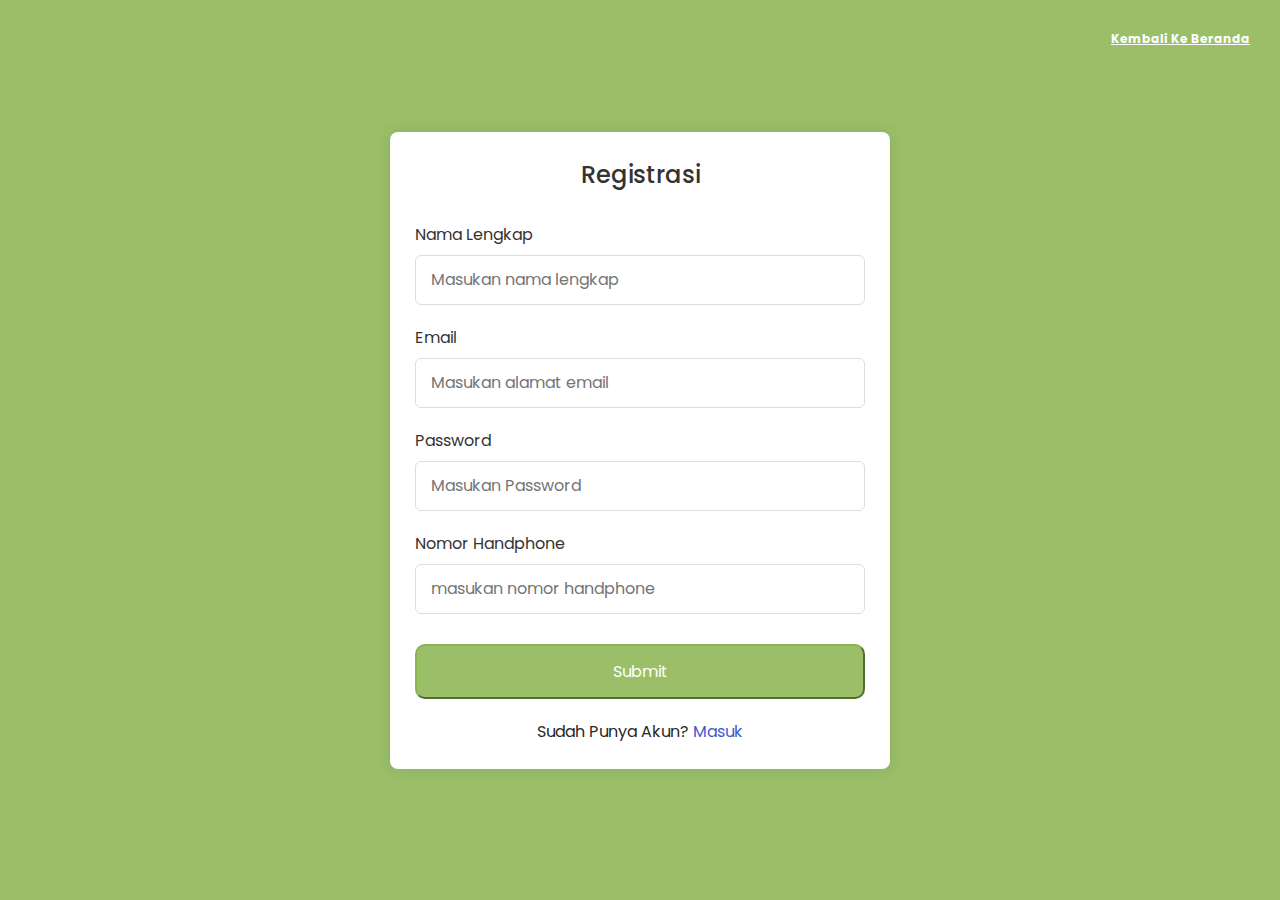
<file: register.html>
<!DOCTYPE html>
<!---Coding By CodingLab | www.codinglabweb.com--->
<html lang="en">
  <head>
    <meta charset="UTF-8" />
    <meta name="viewport" content="width=device-width, initial-scale=1.0" />
    <meta http-equiv="X-UA-Compatible" content="ie=edge" />
    <title>Registrasi-Form</title>
    <!---Custom CSS File--->
    <link rel="stylesheet" href="css/register.css" />
  </head>
  <body>
    
    <section class="container">
      <header>Registrasi</header>
      <form action="#" class="form">
        <div class="input-box">
          <label>Nama Lengkap</label>
          <input type="text" placeholder="Masukan nama lengkap" required />
        </div>

        <div class="input-box">
          <label>Email</label>
          <input type="text" placeholder="Masukan alamat email" required />
        </div>
        <div class="input-box">
          <label>Password</label>
          <input type="password" placeholder="Masukan Password" required />
        </div>

        <div class="column">
          <div class="input-box">
            <label>Nomor Handphone</label>
            <input type="number" placeholder="masukan nomor handphone" required />
          </div>
        </div>
        <button>Submit</button> 
        <div class="signup-link">
               Sudah Punya Akun? <a href="login.html">Masuk</a>
            </div>
      </form>
    </section>
    <p class="kembali"><a href="index.html">Kembali Ke Beranda</a></p>
  </body>
</html>
</file>
<file: css/style.css>
/********** Template CSS **********/
:root {
    --primary: #88B44E;
    --secondary: #FB9F38;
    --light: #F5F8F2;
    --dark: #252C30;
}

.back-to-top {
    position: fixed;
    display: none;
    right: 30px;
    bottom: 30px;
    z-index: 99;
}

.fw-medium {
    font-weight: 600;
}

.fw-bold {
    font-weight: 700;
}

.fw-black {
    font-weight: 900;
}


/*** Spinner ***/
#spinner {
    opacity: 0;
    visibility: hidden;
    transition: opacity .5s ease-out, visibility 0s linear .5s;
    z-index: 99999;
}

#spinner.show {
    transition: opacity .5s ease-out, visibility 0s linear 0s;
    visibility: visible;
    opacity: 1;
}


/*** Button ***/
.btn {
    transition: .5s;
    font-weight: 500;
}

.btn-primary,
.btn-outline-primary:hover {
    color: var(--light);
}

.btn-secondary,
.btn-outline-secondary:hover {
    color: var(--dark);
}

.btn-square {
    width: 38px;
    height: 38px;
}

.btn-sm-square {
    width: 32px;
    height: 32px;
}

.btn-lg-square {
    width: 48px;
    height: 48px;
}

.btn-square,
.btn-sm-square,
.btn-lg-square {
    padding: 0;
    display: flex;
    align-items: center;
    justify-content: center;
    font-weight: normal;
}


/*** Navbar ***/
.sticky-top {
    top: -150px;
    transition: .5s;
}

.navbar .navbar-brand {
    position: absolute;
    padding: 0;
    width: 170px;
    height: 135px;
    top: 0;
    left: 0;
}

.navbar .navbar-nav .nav-link {
    margin-right: 35px;
    padding: 25px 0;
    color: var(--dark);
    font-weight: 600;
    text-transform: uppercase;
    outline: none;
}

.navbar .navbar-nav .nav-link:hover,
.navbar .navbar-nav .nav-link.active {
    color: var(--primary);
}

.navbar .dropdown-toggle::after {
    border: none;
    content: "\f107";
    font-family: "Font Awesome 5 Free";
    font-weight: 900;
    vertical-align: middle;
    margin-left: 8px;
}

@media (max-width: 991.98px) {
    .navbar .navbar-brand {
        width: 126px;
        height: 100px;
    }

    .navbar .navbar-nav .nav-link  {
        margin-right: 0;
        padding: 10px 0;
    }

    .navbar .navbar-nav {
        margin-top: 75px;
        border-top: 1px solid #EEEEEE;
    }
}

@media (min-width: 992px) {
    .navbar .nav-item .dropdown-menu {
        display: block;
        border: none;
        margin-top: 0;
        top: 150%;
        opacity: 0;
        visibility: hidden;
        transition: .5s;
    }

    .navbar .nav-item:hover .dropdown-menu {
        top: 100%;
        visibility: visible;
        transition: .5s;
        opacity: 1;
    }
}


/*** Header ***/
.carousel-caption {
    top: 0;
    left: 0;
    right: 0;
    bottom: 0;
    display: flex;
    align-items: center;
    background: rgba(136, 180, 78, .7);
    z-index: 1;
}

.carousel-control-prev,
.carousel-control-next {
    width: 15%;
}

.carousel-control-prev-icon,
.carousel-control-next-icon {
    width: 3.5rem;
    height: 3.5rem;
    border-radius: 3.5rem;
    background-color: var(--dark);
    border: 15px solid var(--dark);
}

@media (max-width: 768px) {
    #header-carousel .carousel-item {
        position: relative;
        min-height: 450px;
    }
    
    #header-carousel .carousel-item img {
        position: absolute;
        width: 100%;
        height: 100%;
        object-fit: cover;
    }
}

.page-header {
    background: linear-gradient(rgba(136, 180, 78, .7), rgba(136, 180, 78, .7)), url(../img/sli) center center no-repeat;
    background-size: cover;
}

.page-header .breadcrumb-item+.breadcrumb-item::before {
    color: var(--light);
}

.page-header .breadcrumb-item,
.page-header .breadcrumb-item a {
    font-size: 18px;
    color: var(--light);
}


/*** Section Title ***/
.section-title {
    position: relative;
    margin-bottom: 3rem;
    padding-bottom: 2rem;
}

.section-title::before {
    position: absolute;
    content: "";
    width: 50%;
    height: 2px;
    bottom: 0;
    left: 0;
    background: var(--primary);
}

.section-title::after {
    position: absolute;
    content: "";
    width: 28px;
    height: 28px;
    bottom: -13px;
    left: calc(25% - 13px);
    background: var(--dark);
    border: 10px solid #FFFFFF;
    border-radius: 28px;
}

.section-title.text-center::before {
    left: 25%;
}

.section-title.text-center::after {
    left: calc(50% - 13px);
}


/*** Products ***/
.product {
    background: linear-gradient(rgba(136, 180, 78, .1), rgba(136, 180, 78, .1)), url(../img/product-bg.png) left bottom no-repeat;
    background-size: auto;
}

.product-carousel .owl-nav {
    display: flex;
    justify-content: center;
    margin-top: 30px;
}

.product-carousel .owl-nav .owl-prev,
.product-carousel .owl-nav .owl-next {
    margin: 0 10px;
    width: 55px;
    height: 55px;
    display: flex;
    align-items: center;
    justify-content: center;
    color: #FFFFFF;
    background: var(--primary);
    border-radius: 55px;
    box-shadow: 0 0 45px rgba(0, 0, 0, .15);
    font-size: 25px;
    transition: .5s;
}

.product-carousel .owl-nav .owl-prev:hover,
.product-carousel .owl-nav .owl-next:hover {
    background: #FFFFFF;
    color: var(--primary);
}


/*** About ***/
.video {
    /* background: linear-gradient(rgba(136, 180, 78, .85), rgba(136, 180, 78, .85)), url(../img/video-bg.jpg) center center no-repeat; */
    background-color: #FFFFFF;
    background-size: cover;
}

.btn-play {
    position: relative;
    display: block;
    box-sizing: content-box;
    width: 65px;
    height: 75px;
    border-radius: 100%;
    border: none;
    outline: none !important;
    padding: 28px 30px 30px 38px;
    background: #FFFFFF;
}

.btn-play:before {
    content: "";
    position: absolute;
    z-index: 0;
    left: 50%;
    top: 50%;
    transform: translateX(-50%) translateY(-50%);
    display: block;
    width: 120px;
    height: 120px;
    background: rgba(136, 180, 78, .85);
    border-radius: 100%;
    animation: pulse-border 1500ms ease-out infinite;
}

.btn-play:after {
    content: "";
    position: absolute;
    z-index: 1;
    left: 50%;
    top: 50%;
    transform: translateX(-50%) translateY(-50%);
    display: block;
    width: 120px;
    height: 120px;
    background: #FFFFFF;
    border-radius: 100%;
    transition: all 200ms;
}

.btn-play span {
    display: block;
    position: relative;
    z-index: 3;
    width: 0;
    height: 0;
    left: 13px;
    border-left: 40px solid var(--primary);
    border-top: 28px solid transparent;
    border-bottom: 28px solid transparent;
}

@keyframes pulse-border {
    0% {
        transform: translateX(-50%) translateY(-50%) translateZ(0) scale(1);
        opacity: 1;
    }

    100% {
        transform: translateX(-50%) translateY(-50%) translateZ(0) scale(2);
        opacity: 0;
    }
}

.modal-video .modal-dialog {
    position: relative;
    max-width: 800px;
    margin: 60px auto 0 auto;
}

.modal-video .modal-body {
    position: relative;
    padding: 0px;
}

.modal-video .close {
    position: absolute;
    width: 30px;
    height: 30px;
    right: 0px;
    top: -30px;
    z-index: 999;
    font-size: 30px;
    font-weight: normal;
    color: #FFFFFF;
    background: #000000;
    opacity: 1;
}


/*** Store ***/
.store-item .store-overlay {
    position: absolute;
    top: 0;
    left: 0;
    width: 100%;
    height: 100%;
    display: flex;
    flex-direction: column;
    align-items: center;
    justify-content: center;
    background: rgba(138, 180, 78, .3);
    opacity: 0;
    transition: .5s;
}

.store-item:hover .store-overlay {
    opacity: 1;
}


/*** Contact ***/
.contact .btn-square {
    width: 100px;
    height: 100px;
    border: 20px solid var(--light);
    background: var(--primary);
    border-radius: 50px;
}


/*** Testimonial ***/
.testimonial {
    background: linear-gradient(rgba(136, 180, 78, .85), rgba(136, 180, 78, .85)), url(../img/slide2.jpg) center center no-repeat;
    background-size: cover;
}

.testimonial-item {
    margin: 0 auto;
    max-width: 600px;
    text-align: center;
    background: #FFFFFF;
    border: 30px solid var(--primary);
}

.testimonial-item img {
    width: 60px !important;
    height: 60px !important;
    border-radius: 60px;
}

.testimonial-carousel .owl-dots {
    margin-top: 35px;
    display: flex;
    align-items: flex-end;
    justify-content: center;
}

.testimonial-carousel .owl-dot {
    position: relative;
    display: inline-block;
    margin: 0 5px;
    width: 15px;
    height: 15px;
    background: var(--primary);
    border-radius: 15px;
    transition: .5s;
}

.testimonial-carousel .owl-dot.active {
    width: 30px;
    background: var(--dark);
}


/*** Footer ***/
.footer {
    color: #B0B9AE;
}

.footer .btn.btn-link {
    display: block;
    margin-bottom: 5px;
    padding: 0;
    text-align: left;
    color: #B0B9AE;
    font-weight: normal;
    text-transform: capitalize;
    transition: .3s;
}

.footer .btn.btn-link::before {
    position: relative;
    content: "\f105";
    font-family: "Font Awesome 5 Free";
    font-weight: 900;
    color: var(--primary);
    margin-right: 10px;
}

.footer .btn.btn-link:hover {
    color: var(--light);
    letter-spacing: 1px;
    box-shadow: none;
}

.copyright {
    color: #B0B9AE;
}

.copyright {
    background: #252525;
}

.copyright a:hover {
    color: #FFFFFF !important;
}
</file>
<file: css/login.css>
@import url("https://fonts.googleapis.com/css2?family=Poppins:wght@200;300;400;500;600;700&display=swap");
* {
  margin: 0;
  padding: 0;
  box-sizing: border-box;
  font-family: "Poppins", sans-serif;
}
body {
  min-height: 100vh;
  display: flex;
  align-items: center;
  justify-content: center;
  padding: 20px;
  background: #e5e5e5;
}
.container {
  position: relative;
  max-width: 400px;
  width: 100%;
  background: #fff;
  padding: 25px;
  border-radius: 20px;
  box-shadow: 0 0 15px rgba(0, 0, 0, 0.1);
}
.container header {
  font-size: 1.5rem;
  color: rgba(136, 180, 78, .85);
  font-weight: 500;
  text-align: center;
}
.container .form {
  margin-top: 30px;
}
.form .input-box {
  width: 100%;
  margin-top: 20px;
}
.input-box label {
  color: #333;
}
.form :where(.input-box input, .select-box) {
  position: relative;
  height: 50px;
  width: 100%;
  outline: none;
  font-size: 1rem;
  color: #707070;
  margin-top: 8px;
  border: 1px solid #ddd;
  border-radius: 6px;
  padding: 0 15px;
}
.input-box input:focus {
  box-shadow: 0 1px 0 rgba(0, 0, 0, 0.1);
}
.form .column {
  display: flex;
  column-gap: 15px;
}

.form button {
  height: 55px;
  width: 100%;
  color: #fff;
  font-size: 1rem;
  font-weight: 400;
  margin-top: 30px;
  border-radius: 10px;
  border-color: rgba(136, 180, 78, .85);
  cursor: pointer;
  transition: all 0.2s ease;
  background: rgba(136, 180, 78, .85);
}
.form button:hover {
  background: rgba(136, 180, 78, .85);
}

form .signup-link {
  color: #262626;
  margin-top: 20px;
  text-align: center;
}

form .signup-link a {
  color: #4158d0;
  text-decoration: none;
}

form .signup-link a:hover {
  text-decoration: underline;
}

.kembali {
  font-family: "Manrope";
  font-size: 0.75em;
  font-weight: 700;
  position: absolute;
  right: 30px;
  text-decoration-line: underline;
  top: 30px;
}

.kembali a {
  color: rgba(136, 180, 78, .85);
}

/*Responsive*/
@media screen and (max-width: 500px) {
  .form .column {
    flex-wrap: wrap;
  }
  .form :where(.gender-option, .gender) {
    row-gap: 15px;
  }
}
</file>
<file: css/register.css>
/* Import Google font - Poppins */
@import url("https://fonts.googleapis.com/css2?family=Poppins:wght@200;300;400;500;600;700&display=swap");
* {
  margin: 0;
  padding: 0;
  box-sizing: border-box;
  font-family: "Poppins", sans-serif;
}
body {
  min-height: 100vh;
  display: flex;
  align-items: center;
  justify-content: center;
  padding: 20px;
  background: rgba(136, 180, 78, .85);
}
.container {
  position: relative;
  max-width: 500px;
  width: 100%;
  background: #fff;
  padding: 25px;
  border-radius: 8px;
  box-shadow: 0 0 15px rgba(0, 0, 0, 0.1);
}
.container header {
  font-size: 1.5rem;
  color: #333;
  font-weight: 500;
  text-align: center;
}
.container .form {
  margin-top: 30px;
}
.form .input-box {
  width: 100%;
  margin-top: 20px;
}
.input-box label {
  color: #333;
}
.form :where(.input-box input, .select-box) {
  position: relative;
  height: 50px;
  width: 100%;
  outline: none;
  font-size: 1rem;
  color: #707070;
  margin-top: 8px;
  border: 1px solid #ddd;
  border-radius: 6px;
  padding: 0 15px;
}
.input-box input:focus {
  box-shadow: 0 1px 0 rgba(0, 0, 0, 0.1);
}
.form .column {
  display: flex;
  column-gap: 15px;
}
.form .gender-box {
  margin-top: 20px;
}
.gender-box h3 {
  color: #333;
  font-size: 1rem;
  font-weight: 400;
  margin-bottom: 8px;
}
.form :where(.gender-option, .gender) {
  display: flex;
  align-items: center;
  column-gap: 50px;
  flex-wrap: wrap;
}
.form .gender {
  column-gap: 5px;
}
.gender input {
  accent-color: rgb(96, 93, 113);
}
.form :where(.gender input, .gender label) {
  cursor: pointer;
}
.gender label {
  color: #707070;
}
.address :where(input, .select-box) {
  margin-top: 15px;
}
.select-box select {
  height: 100%;
  width: 100%;
  outline: none;
  border: none;
  color: #707070;
  font-size: 1rem;
}
.form button {
  height: 55px;
  width: 100%;
  color: #fff;
  font-size: 1rem;
  font-weight: 400;
  margin-top: 30px;
  border-radius: 10px;
  border-color: rgba(136, 180, 78, .85);
  cursor: pointer;
  transition: all 0.2s ease;
  background: rgba(136, 180, 78, .85);
}
.form button:hover {
  background: rgba(136, 180, 78, .85);
}

form .signup-link{
  color: #262626;
  margin-top: 20px;
  text-align: center;
}

form .signup-link a{
  color: #4158d0;
  text-decoration: none;
}

form .signup-link a:hover{
  text-decoration: underline;
}

.kembali{
    font-family: "Manrope";
    font-size: .75em;
    font-weight: 700;
    position: absolute;
    right: 30px;
    text-decoration-line: underline;
    top: 30px;

}

.kembali a{
  color: #fff;
}

/*Responsive*/
@media screen and (max-width: 500px) {
  .form .column {
    flex-wrap: wrap;
  }
  .form :where(.gender-option, .gender) {
    row-gap: 15px;
  }
}
</file>
